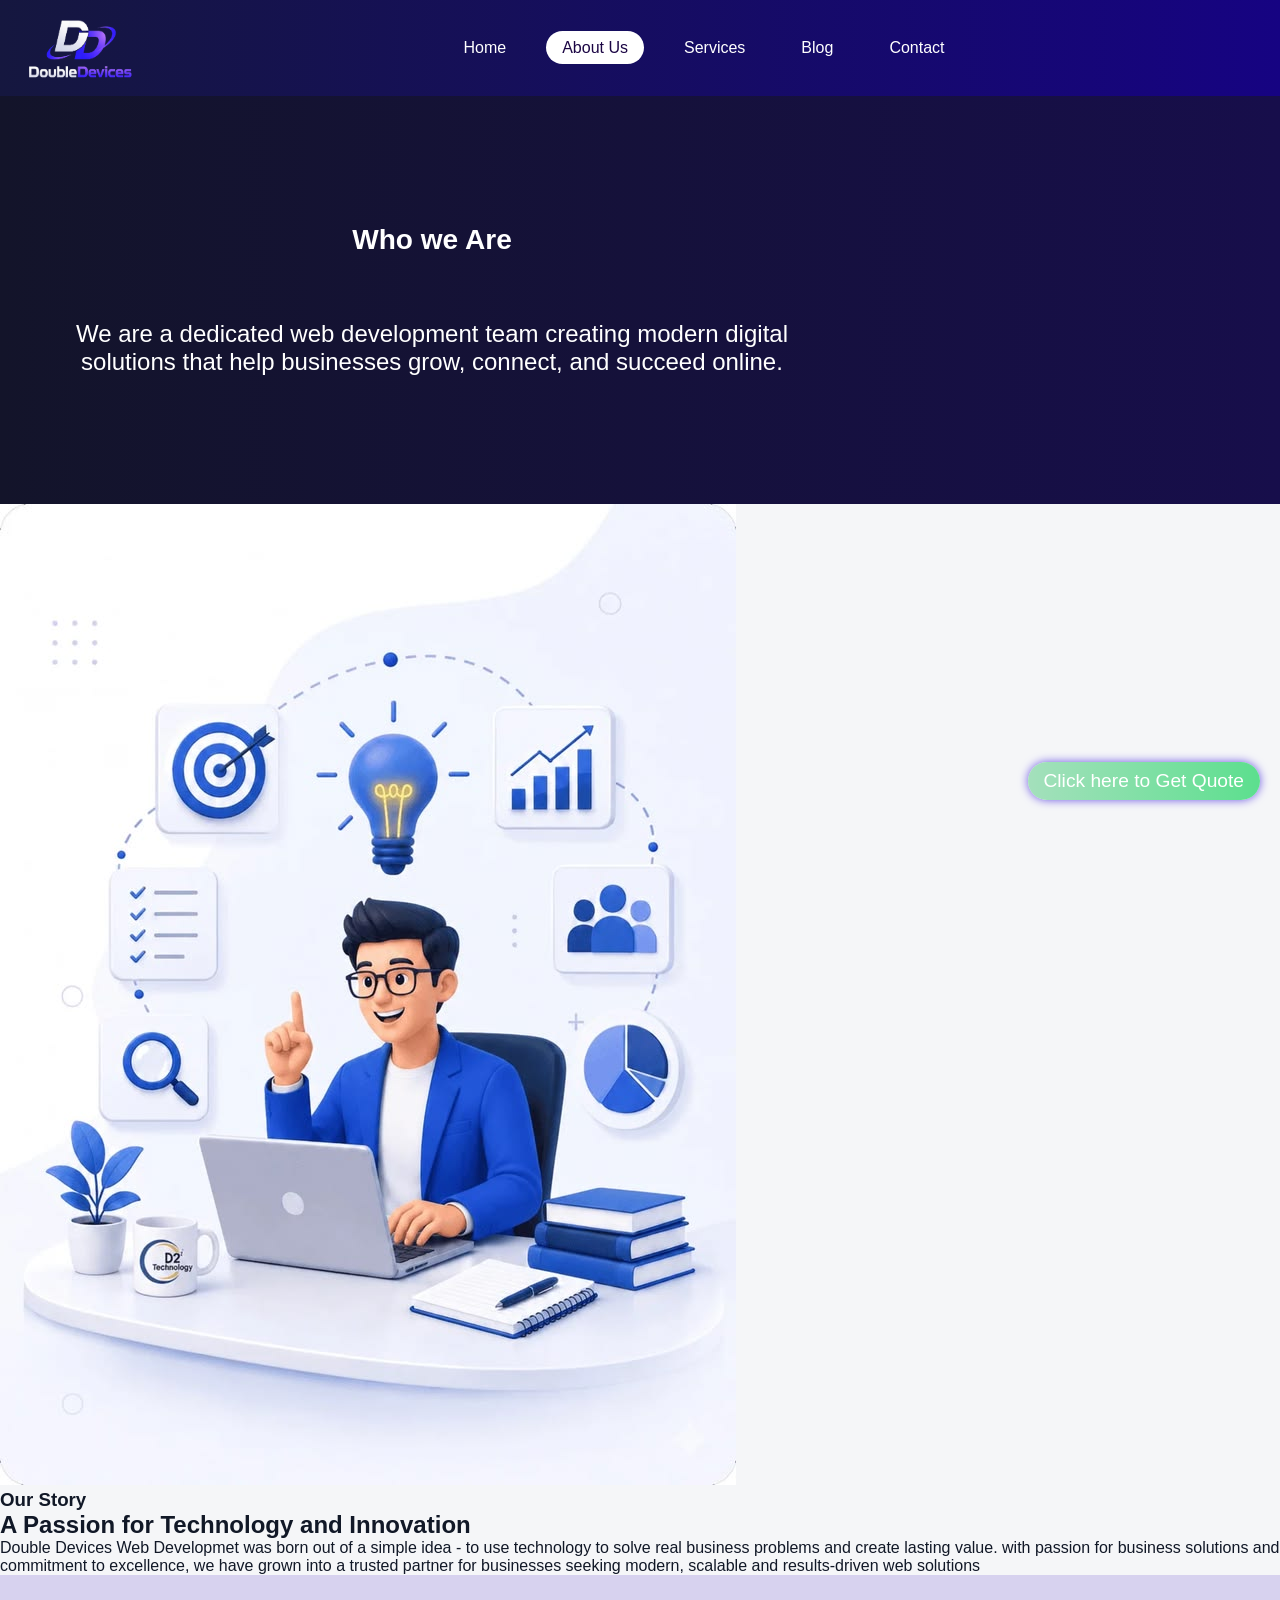
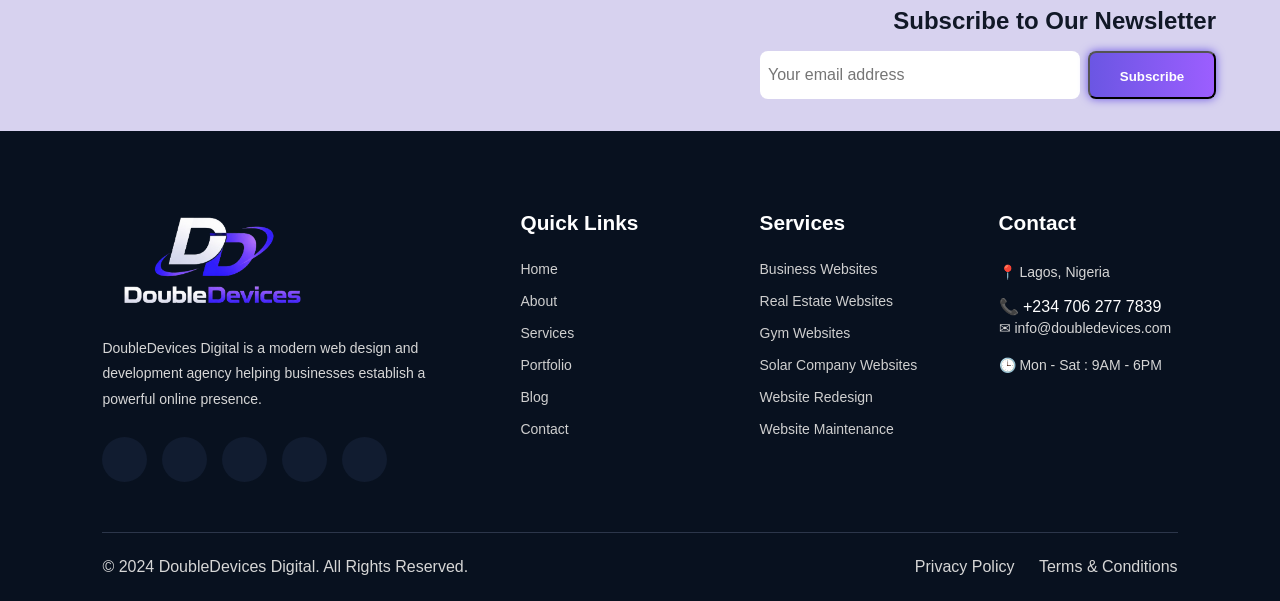
<file: about.html>
<!DOCTYPE html>
<html lang="en">
<head>
    <meta charset="UTF-8">
    <meta name="viewport" content="width=device-width, initial-scale=1.0">
    <title>DoubleDevices About Us</title>
    <link rel="stylesheet" href="portfolio.css">
</head>
<header>
    <div class="logoandname">
        <img class="logo" src="icons/logo.png" alt="Double Devices Logo">
       <p> Double Devices</p>
    </div>
    <nav>
      <ul class="topnav" id="topnav">
            <li><a  href="index.html">Home</a></li>
            <li><a class="active" href="about.html">About Us</a></li>
            <li><a  href="services.html">Services</a></li>
           <!-- <li><a href="porfolio.html">Portfolio</a></li>
           <li><a href="industries.html">Industries</a></li>
            <li><a href="process.html">Process</a></li>--> 
            <li><a href="blog.html">Blog</a></li>
            <li><a href="index.html#contacthead">Contact</a></li>
        </ul>
    </nav>
        <div class="rightendbutton">
        <a href="https://wa.me/2347062777839?text=Hello%2C%20I%20would%20like%20to%20make%20an%20enquiry%20on%20website%20development" target="_blank" id="rightendbutton">Click here to Get Quote</a>
        </div>
         <div class="hamburger" id="hamburger">
            <span class="bar"></span>
            <span class="bar"></span>
            <span class="bar"></span>
        </div>
</header>
<section class="herocontainer">
<section class="hero">
      <div class="herocontent">
        <h1>Who we Are</h1>
        <p>We are a dedicated web development team creating modern digital solutions that help businesses grow, connect, and succeed online.</p>
        <div style="margin-top: 4rem;"> </div>
       
    </div>
</section>    
</section>
<section class="aboutus1">
    <img src="images/biz idea.jpg">
    <h3>Our Story</h3><div class="dash"></div>
    <h2>A Passion for Technology and Innovation</h2>
    <p>Double Devices Web Developmet was born out of a simple idea - to use technology to solve real business problems and create lasting value. with passion for business solutions and commitment to excellence, we have grown into a trusted partner for businesses seeking modern, scalable and results-driven web solutions</p>

</section>






<body>







<section class="subscribe">
    <h2>Subscribe to Our Newsletter</h2>
    <div  class="subscribecontainer">
    <input type="email" placeholder="Your email address" required>
    <button type="submit">Subscribe</button>
    </div>
</section>
<footer class="footer">

    <div class="footercontainer">

        <!-- Company -->
        <div class="footer-column company">
            <img src="icons/logo.png" alt="DoubleDevices Logo" class="footer-logo">

            <p>
                DoubleDevices Digital is a modern web design and development
                agency helping businesses establish a powerful online presence.
            </p>

            <div class="social-links">
                <a href="#"><i class="fa-brands fa-facebook-f"></i></a>
                <a href="#"><i class="fa-brands fa-x-twitter"></i></a>
                <a href="#"><i class="fa-brands fa-instagram"></i></a>
                <a href="#"><i class="fa-brands fa-linkedin-in"></i></a>
                <a href="#"><i class="fa-brands fa-github"></i></a>
            </div>

        </div>

        <!-- Quick Links -->

        <div class="footer-column">

            <h3>Quick Links</h3>

            <ul>

                <li><a href="#">Home</a></li>

                <li><a href="#">About</a></li>

                <li><a href="#">Services</a></li>

                <li><a href="#">Portfolio</a></li>

                <li><a href="#">Blog</a></li>

                <li><a href="#">Contact</a></li>

            </ul>

        </div>

        <!-- Services -->

        <div class="footer-column">

            <h3>Services</h3>

            <ul>

                <li><a href="#">Business Websites</a></li>

                <li><a href="#">Real Estate Websites</a></li>

                <li><a href="#">Gym Websites</a></li>

                <li><a href="#">Solar Company Websites</a></li>

                <li><a href="#">Website Redesign</a></li>

                <li><a href="#">Website Maintenance</a></li>

            </ul>

        </div>

        <!-- Contact -->

        <div class="footer-column">

            <h3>Contact</h3>

            <p>📍 Lagos, Nigeria</p>

              <a style="text-decoration: none; color: white;" href="tel:+2347062777839"> 📞 +234 706 277 7839</a>

            <p>✉ info@doubledevices.com</p>

            <p>🕒 Mon - Sat : 9AM - 6PM</p>

        </div>

    </div>

    <hr>

    <div class="footer-bottom">

        <p>© 2024 DoubleDevices Digital. All Rights Reserved.</p>

        <div>

            <a href="#">Privacy Policy</a>

            <a href="#">Terms & Conditions</a>

        </div>

    </div>

</footer>

<script src="portfolio.js"></script>
</body>
</html>
</file>
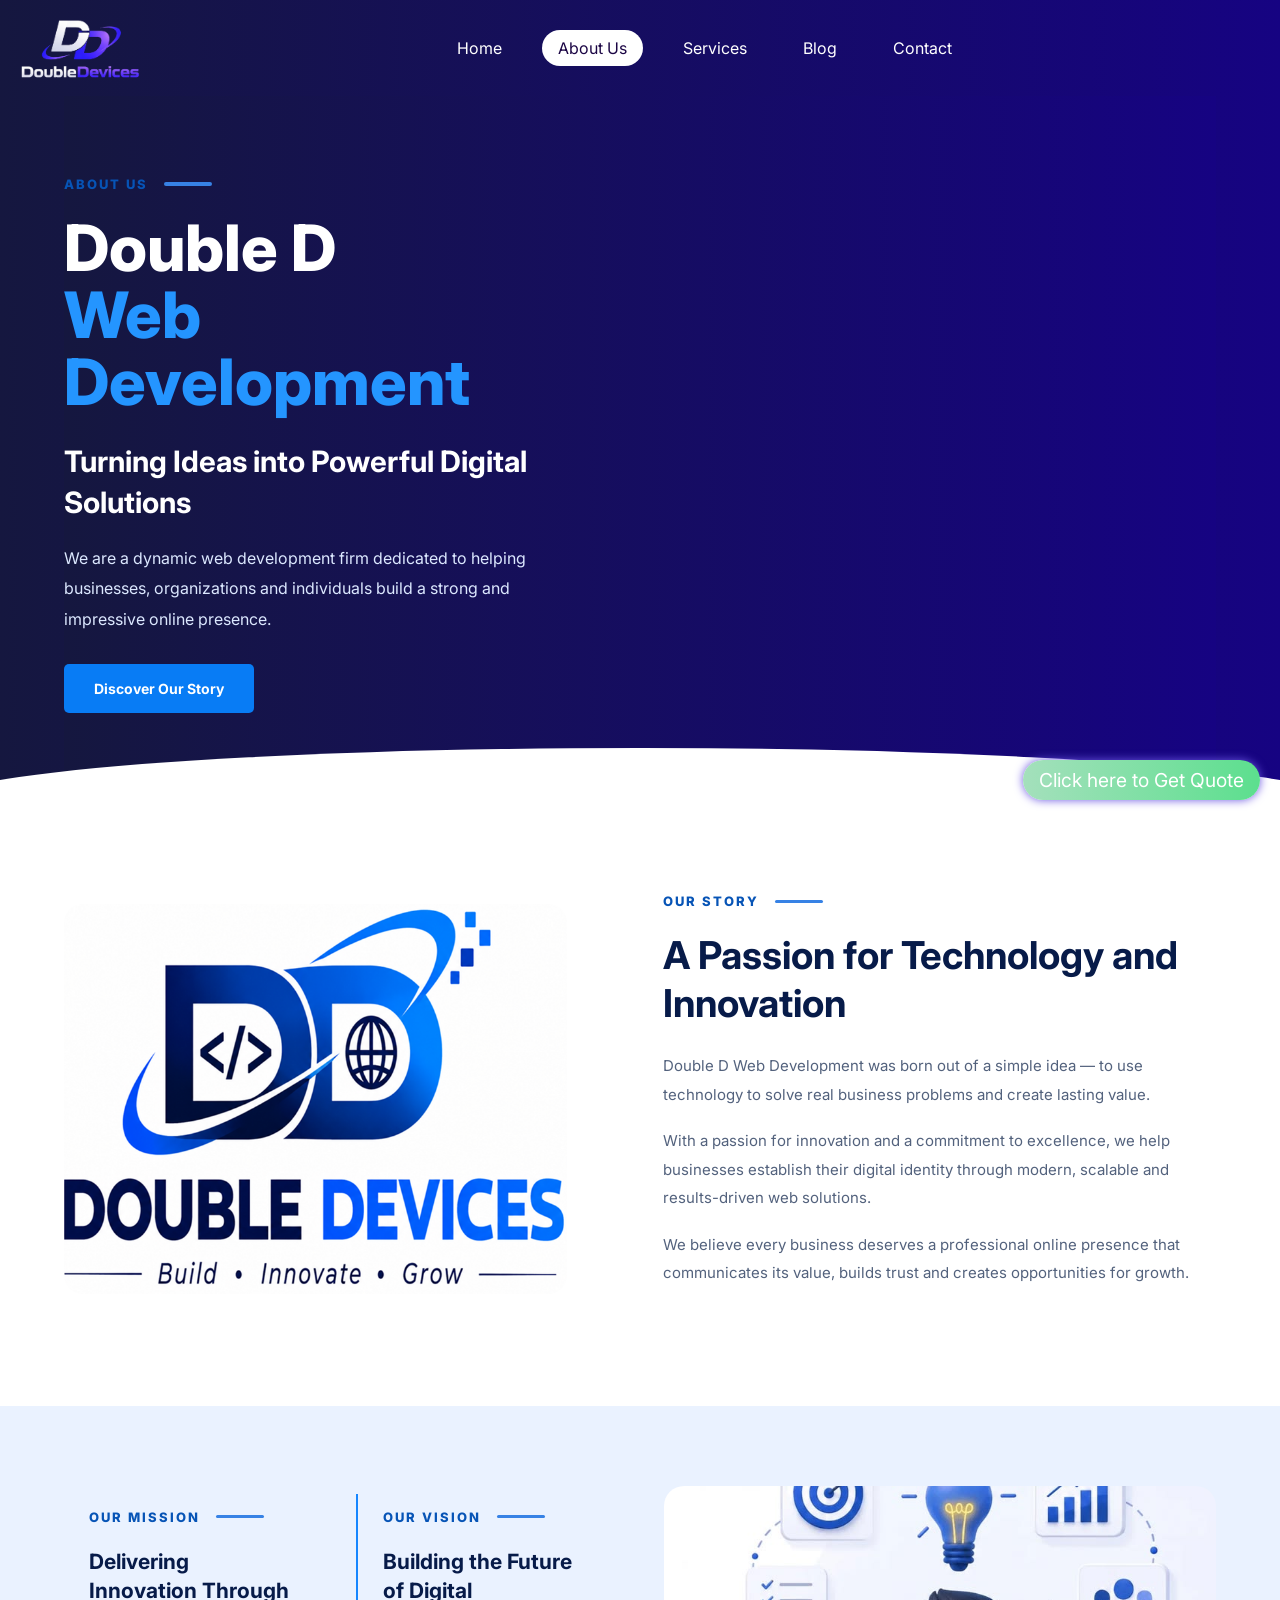
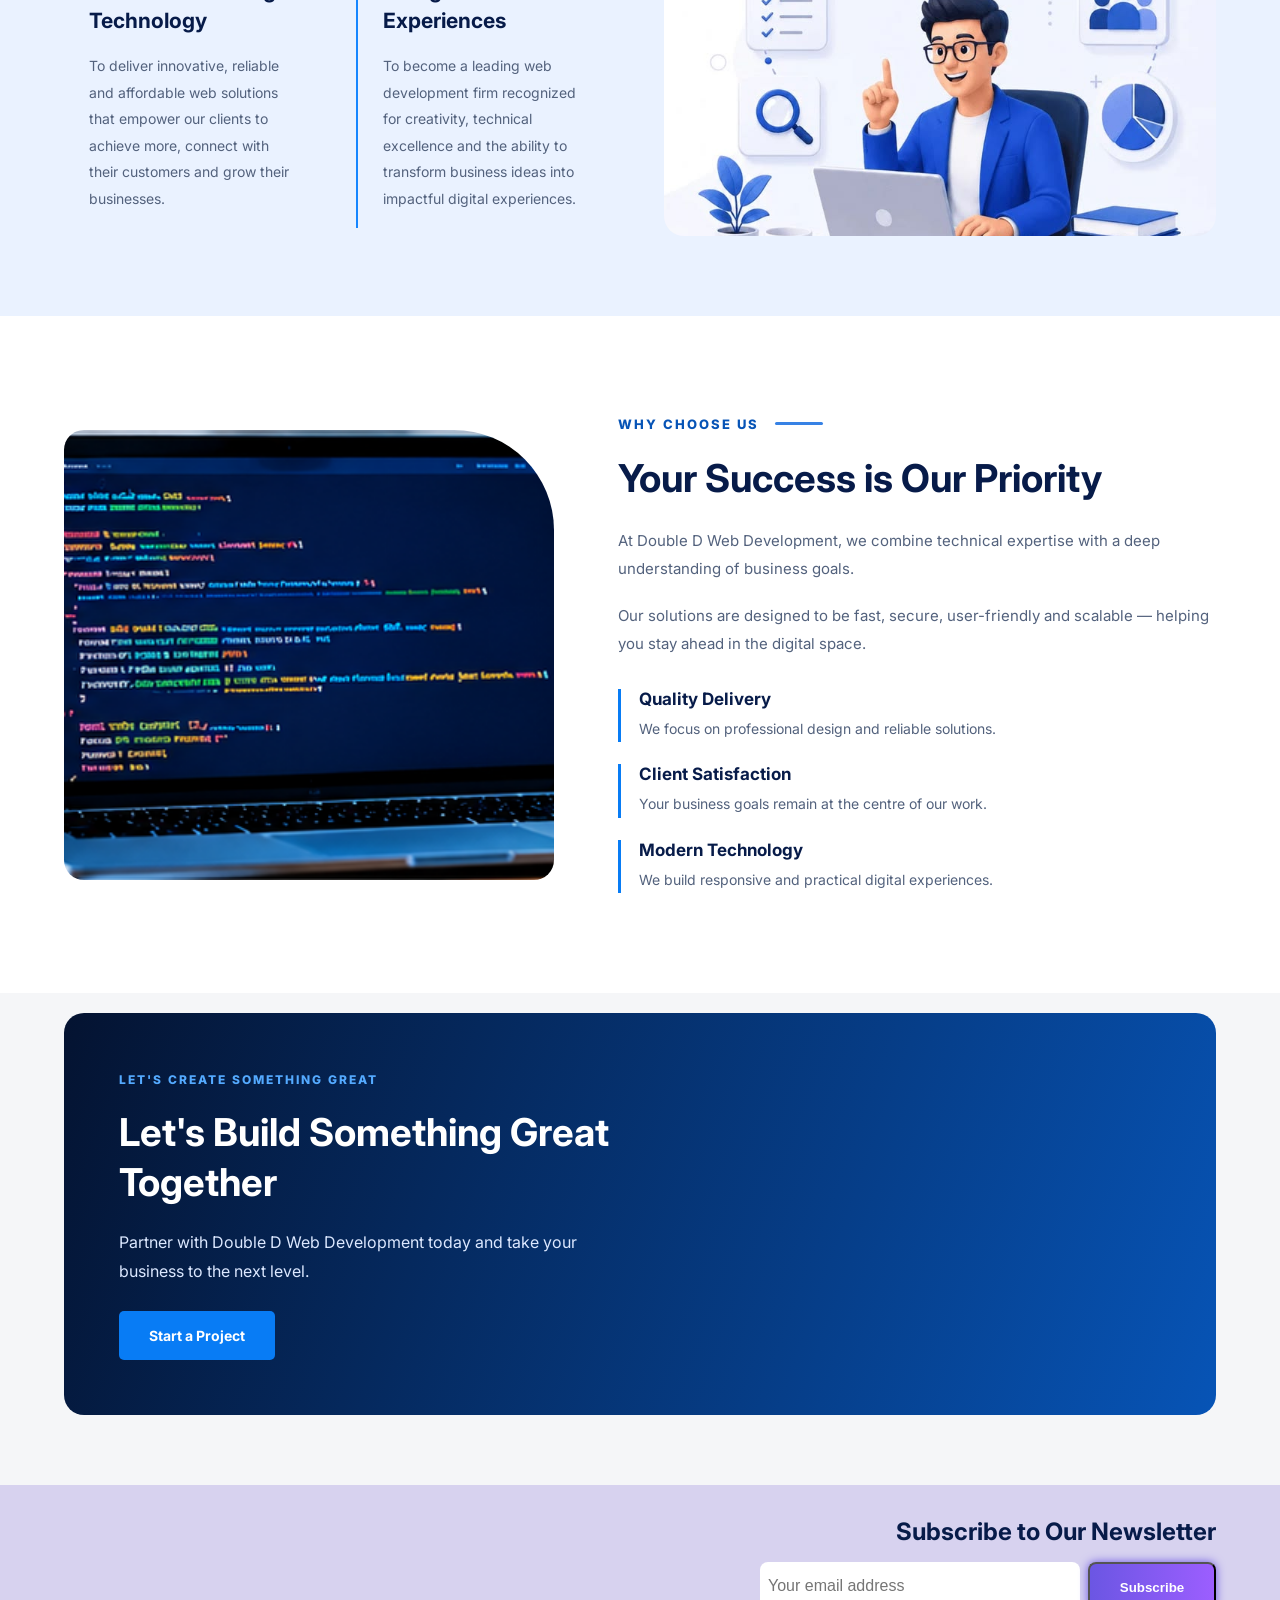
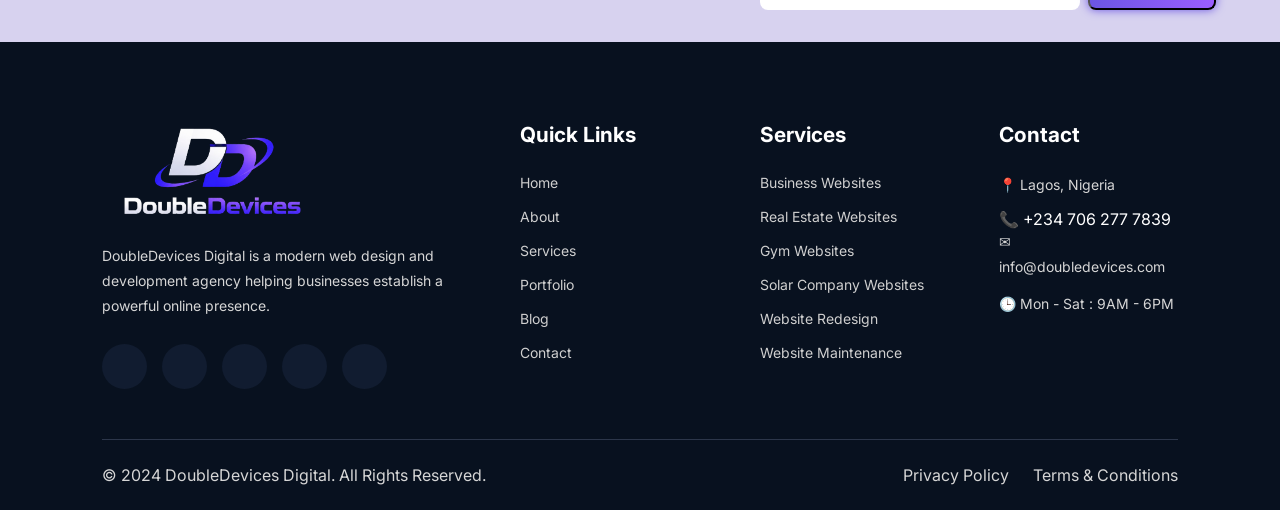
<file: aboutus.html>
<!DOCTYPE html>
<html lang="en">
<head>
    <meta charset="UTF-8">
    <meta name="viewport" content="width=device-width, initial-scale=1.0">
    <title>About Us | Double D Web Development</title>
      <link rel="stylesheet" href="portfolio.css">
    <link rel="stylesheet" href="about.css">
    <link rel="preconnect" href="https://fonts.googleapis.com">
    <link rel="preconnect" href="https://fonts.gstatic.com" crossorigin>
    <link href="https://fonts.googleapis.com/css2?family=Inter:wght@400;500;600;700;800&display=swap" rel="stylesheet">
</head>
<header>
    <div class="logoandname">
        <img class="logo" src="icons/logo.png" alt="Double Devices Logo">
       <p> Double Devices</p>
    </div>
    <nav>
      <ul class="topnav" id="topnav">
            <li><a  href="index.html">Home</a></li>
            <li><a class="active" href="aboutus.html">About Us</a></li>
            <li><a  href="services.html">Services</a></li>
           <!-- <li><a href="porfolio.html">Portfolio</a></li>
           <li><a href="industries.html">Industries</a></li>
            <li><a href="process.html">Process</a></li>--> 
            <li><a href="blog.html">Blog</a></li>
            <li><a href="index.html#contacthead">Contact</a></li>
        </ul>
    </nav>
        <div class="rightendbutton">
        <a href="https://wa.me/2347062777839?text=Hello%2C%20I%20would%20like%20to%20make%20an%20enquiry%20on%20website%20development" target="_blank" id="rightendbutton">Click here to Get Quote</a>
        </div>
         <div class="hamburger" id="hamburger">
            <span class="bar"></span>
            <span class="bar"></span>
            <span class="bar"></span>
        </div>
</header>



<body>

    <!-- HERO SECTION -->
    <section class="abouthero">

        <div class="herobackground"></div>

        <div class="herocontainer">

            <div class="herotext">
                <span class="sectionlabel">ABOUT US</span>

                <h1>
                    Double D
                    <span>Web Development</span>
                </h1>

                <h2>Turning Ideas into Powerful Digital Solutions</h2>

                <p>
                    We are a dynamic web development firm dedicated to
                    helping businesses, organizations and individuals
                    build a strong and impressive online presence.
                </p>

                <a href="#our-story" class="hero-btn">Discover Our Story</a>
            </div>

           <!-- <div class="hero-image">
                <img src="images/doubled.png"
                     alt="Double D Web Development professional">
            </div>-->

        </div>

        <div class="hero-shape"></div>

    </section>


    <!-- OUR STORY -->
    <section class="story-section" id="our-story">

        <div class="story-container">

            <div class="story-image">
                <img src="images/logo.png"
                     alt="Professional web development workspace">
            </div>

            <div class="story-content">

                <span class="sectionlabel">OUR STORY</span>
                

                <h2>A Passion for Technology and Innovation</h2>

                <p>
                    Double D Web Development was born out of a simple
                    idea — to use technology to solve real business
                    problems and create lasting value.
                </p>

                <p>
                    With a passion for innovation and a commitment
                    to excellence, we help businesses establish
                    their digital identity through modern, scalable
                    and results-driven web solutions.
                </p>

                <p>
                    We believe every business deserves a professional
                    online presence that communicates its value,
                    builds trust and creates opportunities for growth.
                </p>

            </div>

        </div>

    </section>


    <!-- MISSION AND VISION -->
    <section class="mission-section">

        <div class="mission-container">

            <div class="mission-content">

                <div class="mission-box">
                    <span class="sectionlabel">OUR MISSION</span>

                    <h2>
                        Delivering Innovation Through Technology
                    </h2>

                    <p>
                        To deliver innovative, reliable and affordable
                        web solutions that empower our clients to
                        achieve more, connect with their customers
                        and grow their businesses.
                    </p>
                </div>

                <div class="mission-box">
                    <span class="sectionlabel">OUR VISION</span>

                    <h2>
                        Building the Future of Digital Experiences
                    </h2>

                    <p>
                        To become a leading web development firm
                        recognized for creativity, technical
                        excellence and the ability to transform
                        business ideas into impactful digital
                        experiences.
                    </p>
                </div>

            </div>

            <div class="mission-image">
                <img src="images/biz idea.jpg"
                     alt="Modern corporate building">
            </div>

        </div>

    </section>


    <!-- WHY CHOOSE US -->
    <section class="choose-section">

        <div class="choose-container">

            <div class="choose-image">
                <img src="images/coding.png"
                     alt="Web development and programming">
            </div>

            <div class="choose-content">

                <span class="sectionlabel">WHY CHOOSE US</span>

                <h2>Your Success is Our Priority</h2>

                <p>
                    At Double D Web Development, we combine technical
                    expertise with a deep understanding of business
                    goals.
                </p>

                <p>
                    Our solutions are designed to be fast, secure,
                    user-friendly and scalable — helping you stay
                    ahead in the digital space.
                </p>

                <div class="choose-points">
                    <div>
                        <h3>Quality Delivery</h3>
                        <p>We focus on professional design and reliable solutions.</p>
                    </div>

                    <div>
                        <h3>Client Satisfaction</h3>
                        <p>Your business goals remain at the centre of our work.</p>
                    </div>

                    <div>
                        <h3>Modern Technology</h3>
                        <p>We build responsive and practical digital experiences.</p>
                    </div>
                </div>

            </div>

        </div>

    </section>


    <!-- CALL TO ACTION -->
    <section class="about-cta">

        <div class="cta-content">

            <span>LET'S CREATE SOMETHING GREAT</span>

            <h2>Let's Build Something Great Together</h2>

            <p>
                Partner with Double D Web Development today and
                take your business to the next level.
            </p>

            <a href="index.html#contacthead" class="cta-btn">
                Start a Project
            </a>

        </div>

      

    </section>


<section class="subscribe">
    <h2>Subscribe to Our Newsletter</h2>
    <div  class="subscribecontainer">
    <input type="email" placeholder="Your email address" required>
    <button type="submit">Subscribe</button>
    </div>
</section>
<footer class="footer">

    <div class="footercontainer">

        <!-- Company -->
        <div class="footer-column company">
            <img src="icons/logo.png" alt="DoubleDevices Logo" class="footer-logo">

            <p>
                DoubleDevices Digital is a modern web design and development
                agency helping businesses establish a powerful online presence.
            </p>

            <div class="social-links">
                <a href="#"><i class="fa-brands fa-facebook-f"></i></a>
                <a href="#"><i class="fa-brands fa-x-twitter"></i></a>
                <a href="#"><i class="fa-brands fa-instagram"></i></a>
                <a href="#"><i class="fa-brands fa-linkedin-in"></i></a>
                <a href="#"><i class="fa-brands fa-github"></i></a>
            </div>

        </div>

        <!-- Quick Links -->

        <div class="footer-column">

            <h3>Quick Links</h3>

            <ul>

                <li><a href="#">Home</a></li>

                <li><a href="#">About</a></li>

                <li><a href="#">Services</a></li>

                <li><a href="#">Portfolio</a></li>

                <li><a href="#">Blog</a></li>

                <li><a href="#">Contact</a></li>

            </ul>

        </div>

        <!-- Services -->

        <div class="footer-column">

            <h3>Services</h3>

            <ul>

                <li><a href="#">Business Websites</a></li>

                <li><a href="#">Real Estate Websites</a></li>

                <li><a href="#">Gym Websites</a></li>

                <li><a href="#">Solar Company Websites</a></li>

                <li><a href="#">Website Redesign</a></li>

                <li><a href="#">Website Maintenance</a></li>

            </ul>

        </div>

        <!-- Contact -->

        <div class="footer-column">

            <h3>Contact</h3>

            <p>📍 Lagos, Nigeria</p>

              <a style="text-decoration: none; color: white;" href="tel:+2347062777839"> 📞 +234 706 277 7839</a>

            <p>✉ info@doubledevices.com</p>

            <p>🕒 Mon - Sat : 9AM - 6PM</p>

        </div>

    </div>

    <hr>

    <div class="footer-bottom">

        <p>© 2024 DoubleDevices Digital. All Rights Reserved.</p>

        <div>

            <a href="#">Privacy Policy</a>

            <a href="#">Terms & Conditions</a>

        </div>

    </div>

</footer>

<script src="portfolio.js"></script>
</body>
</html>
</file>
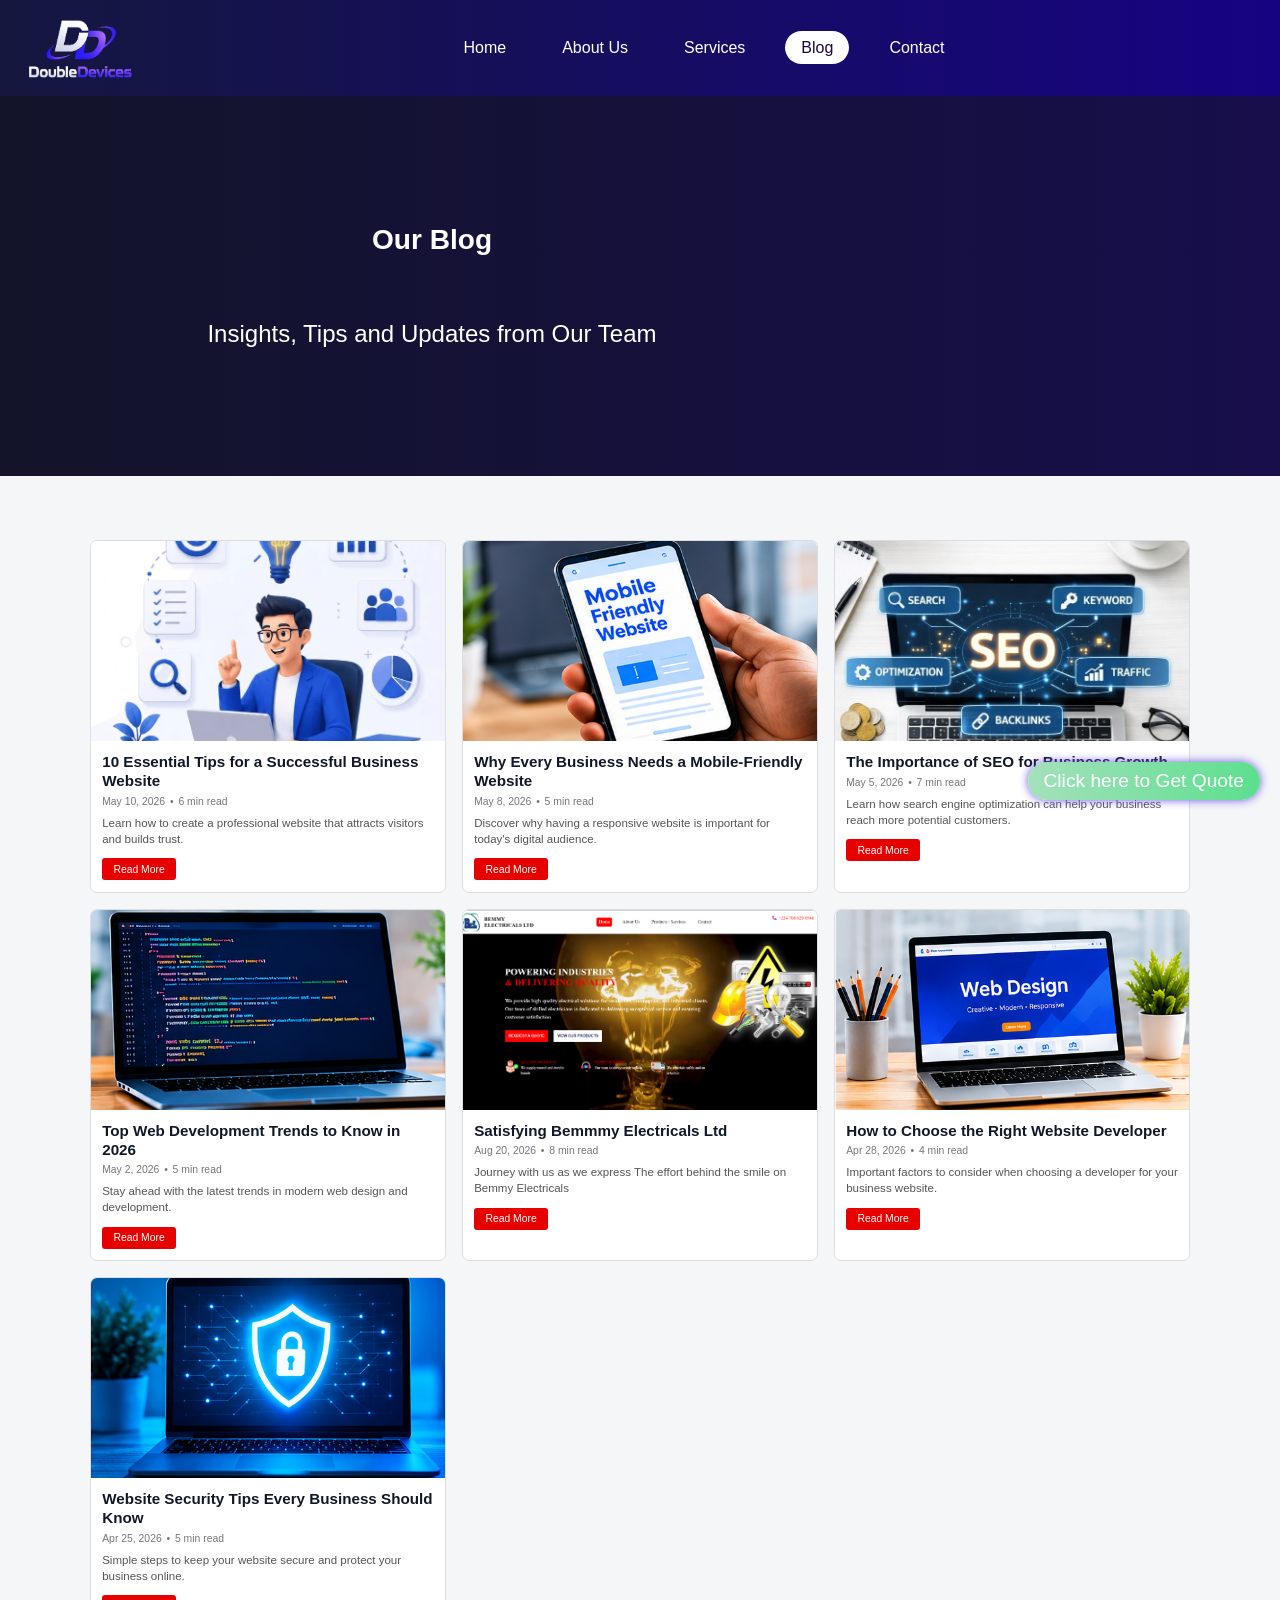
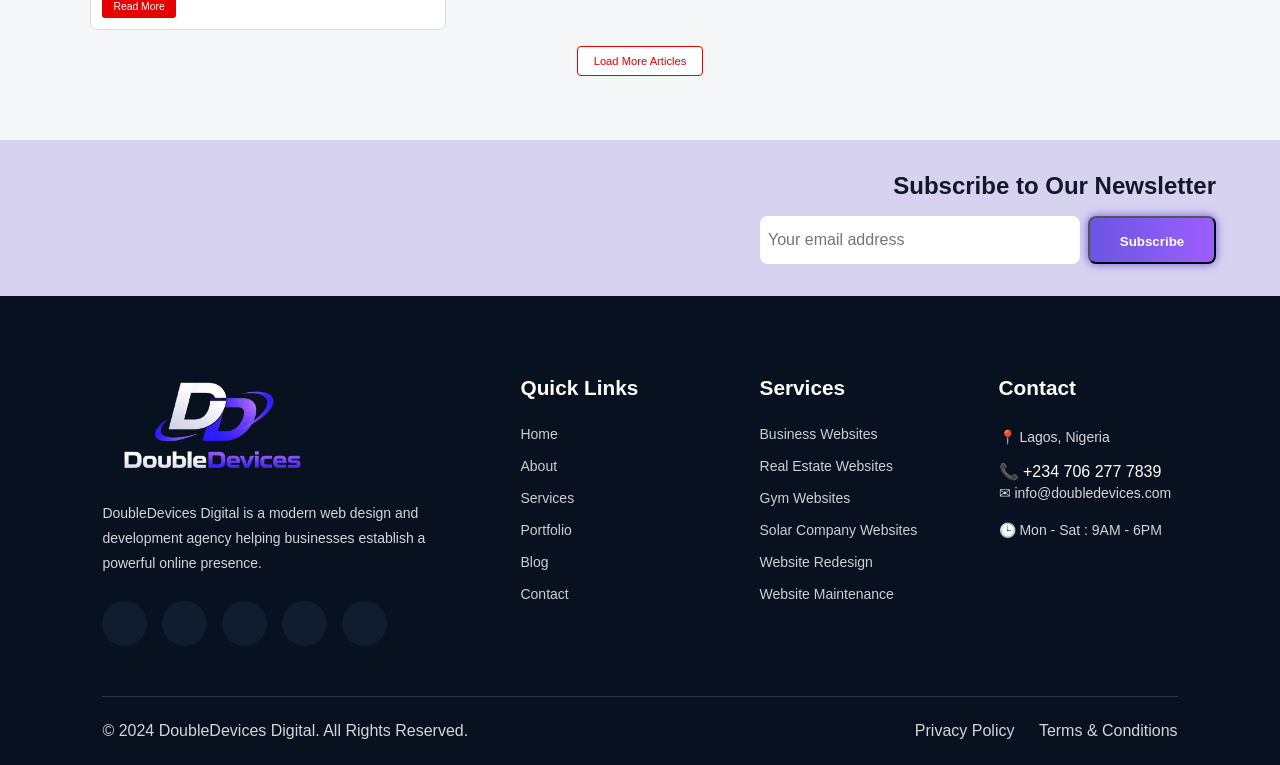
<file: blog.html>
<!DOCTYPE html>
<html lang="en">
<head>
    <meta charset="UTF-8">
    <meta name="viewport" content="width=device-width, initial-scale=1.0">
    <title>DoubleDevices Blog</title>
    <link rel="stylesheet" href="portfolio.css">
</head>
<header>
    <div class="logoandname">
        <img class="logo" src="icons/logo.png" alt="Double Devices Logo" >
       <p> Double Devices</p>
    </div>
    <nav>
        <ul class="topnav" id="topnav">
            <li><a  href="index.html">Home</a></li>
            <li><a href="aboutus.html">About Us</a></li>
            <li><a  href="services.html">Services</a></li>
           <!-- <li><a href="porfolio.html">Portfolio</a></li>
           <li><a href="industries.html">Industries</a></li>
            <li><a href="process.html">Process</a></li>--> 
            <li><a class="active" href="blog.html">Blog</a></li>
            <li><a href="index.html#contacthead">Contact</a></li>
        </ul>
    </nav>
  
    
        <div class="rightendbutton">
        <button id="rightendbutton">Click here to Get Quote</button>
        </div>
          <div class="hamburger" id="hamburger">
            <span class="bar"></span>
            <span class="bar"></span>
            <span class="bar"></span>
        </div>
</header>

<body>
    <section class="herocontainer">
<section class="hero">
      <div class="herocontent">
        <h1>Our Blog</h1>
        <p>Insights, Tips and Updates from Our Team</p>
        <div style="margin-top: 4rem;"> </div>
       
    </div>
</section>  
    </section>


    <!-- BLOG SECTION -->
    <main class="blogcontainer">

        <div class="blog-grid">


            <!-- ARTICLE 1 -->
            <article class="blogcard">

                <img src="images/biz idea.jpg" alt="SEO optimization">

                <div class="blog-content">

                    <h2 id="heading">10 Essential Tips for a Successful Business Website</h2>

                    <div class="blog-info">
                        <span>May 10, 2026</span>
                        <span>•</span>
                        <span>6 min read</span>
                    </div>

                    <p id="content">
                        Learn how to create a professional website
                        that attracts visitors and builds trust.
                    </p>

                    <a href="#" class="read-more">Read More</a>
                   <!-- <label>Edit Heading</label>
                    <input type="text" id="h2">
                    <label>Edit Content</label>
                    <textarea style="max-height: 3rem;min-height: 3rem;" type="text" id="p"></textarea>
                    <button id="upload">Upload</button>-->
                    
                </div>

            </article>


            <!-- ARTICLE 2 -->
            <article class="blogcard">

                <img src="images/mobilefirendly.png" alt="Mobile friendly website">

                <div class="blog-content">

                    <h2>Why Every Business Needs a Mobile-Friendly Website</h2>

                    <div class="blog-info">
                        <span>May 8, 2026</span>
                        <span>•</span>
                        <span>5 min read</span>
                    </div>

                    <p>
                        Discover why having a responsive website
                        is important for today's digital audience.
                    </p>

                    <a href="#" class="read-more">Read More</a>

                </div>

            </article>


            <!-- ARTICLE 3 -->
            <article class="blogcard">

                <img src="images/seo.jpg" alt="SEO for business">

                <div class="blog-content">

                    <h2>The Importance of SEO for Business Growth</h2>

                    <div class="blog-info">
                        <span>May 5, 2026</span>
                        <span>•</span>
                        <span>7 min read</span>
                    </div>

                    <p>
                        Learn how search engine optimization can
                        help your business reach more potential customers.
                    </p>

                    <a href="#" class="read-more">Read More</a>

                </div>

            </article>


            <!-- ARTICLE 4 -->
            <article class="blogcard">

                <img src="images/coding.png" alt="Web development trends" loading="lazy">

                <div class="blog-content">

                    <h2>Top Web Development Trends to Know in 2026</h2>

                    <div class="blog-info">
                        <span>May 2, 2026</span>
                        <span>•</span>
                        <span>5 min read</span>
                    </div>

                    <p>
                        Stay ahead with the latest trends in
                        modern web design and development.
                    </p>

                    <a href="#" class="read-more">Read More</a>

                </div>

            </article>
            <article class="blogcard">

                <img src="images/bemmyhome.png" alt="Web development trends" loading="lazy">

                <div class="blog-content">

                    <h2>Satisfying Bemmmy Electricals Ltd</h2>

                    <div class="blog-info">
                        <span>Aug 20, 2026</span>
                        <span>•</span>
                        <span>8 min read</span>
                    </div>

                    <p>
                        Journey with us as we express The effort behind the smile on Bemmy Electricals
                    </p>

                    <a href="#" class="read-more">Read More</a>

                </div>

            </article>


            <!-- ARTICLE 5 -->
            <article class="blogcard">

                <img src="images/webdesign.png" alt="Choosing a website developer">

                <div class="blog-content">

                    <h2>How to Choose the Right Website Developer</h2>

                    <div class="blog-info">
                        <span>Apr 28, 2026</span>
                        <span>•</span>
                        <span>4 min read</span>
                    </div>

                    <p>
                        Important factors to consider when choosing
                        a developer for your business website.
                    </p>

                    <a href="#" class="read-more">Read More</a>

                </div>

            </article>


            <!-- ARTICLE 6 -->
            <article class="blogcard">

                <img src="images/securesite.png" alt="Website security">

                <div class="blog-content">

                    <h2>Website Security Tips Every Business Should Know</h2>

                    <div class="blog-info">
                        <span>Apr 25, 2026</span>
                        <span>•</span>
                        <span>5 min read</span>
                    </div>

                    <p>
                        Simple steps to keep your website secure
                        and protect your business online.
                    </p>

                    <a href="#" class="read-more">Read More</a>

                </div>

            </article>


        </div>


        <!-- LOAD MORE -->
        <div class="load-more-container">

            <button class="load-more">
                Load More Articles
            </button>

        </div>

    </main>


<section class="subscribe">
    <h2>Subscribe to Our Newsletter</h2>
    <div  class="subscribecontainer">
    <input type="email" placeholder="Your email address" required>
    <button type="submit">Subscribe</button>
    </div>
</section>
<footer class="footer">

    <div class="footercontainer">

        <!-- Company -->
        <div class="footer-column company">
            <img src="icons/logo.png" alt="DoubleDevices Logo" class="footer-logo">

            <p>
                DoubleDevices Digital is a modern web design and development
                agency helping businesses establish a powerful online presence.
            </p>

            <div class="social-links">
                <a href="#"><i class="fa-brands fa-facebook-f"></i></a>
                <a href="#"><i class="fa-brands fa-x-twitter"></i></a>
                <a href="#"><i class="fa-brands fa-instagram"></i></a>
                <a href="#"><i class="fa-brands fa-linkedin-in"></i></a>
                <a href="#"><i class="fa-brands fa-github"></i></a>
            </div>

        </div>

        <!-- Quick Links -->

        <div class="footer-column">

            <h3>Quick Links</h3>

            <ul>

                <li><a href="#">Home</a></li>

                <li><a href="#">About</a></li>

                <li><a href="#">Services</a></li>

                <li><a href="#">Portfolio</a></li>

                <li><a href="#">Blog</a></li>

                <li><a href="#">Contact</a></li>

            </ul>

        </div>

        <!-- Services -->

        <div class="footer-column">

            <h3>Services</h3>

            <ul>

                <li><a href="#">Business Websites</a></li>

                <li><a href="#">Real Estate Websites</a></li>

                <li><a href="#">Gym Websites</a></li>

                <li><a href="#">Solar Company Websites</a></li>

                <li><a href="#">Website Redesign</a></li>

                <li><a href="#">Website Maintenance</a></li>

            </ul>

        </div>

        <!-- Contact -->

        <div class="footer-column">

            <h3>Contact</h3>

            <p>📍 Lagos, Nigeria</p>

              <a style="text-decoration: none; color: white;" href="tel:+2347062777839"> 📞 +234 706 277 7839</a>

            <p>✉ info@doubledevices.com</p>

            <p>🕒 Mon - Sat : 9AM - 6PM</p>

        </div>

    </div>

    <hr>

    <div class="footer-bottom">

        <p>© 2024 DoubleDevices Digital. All Rights Reserved.</p>

        <div>

            <a href="#">Privacy Policy</a>

            <a href="#">Terms & Conditions</a>

        </div>

    </div>

</footer>

<script src="portfolio.js"></script>
</body>
</html>
</file>
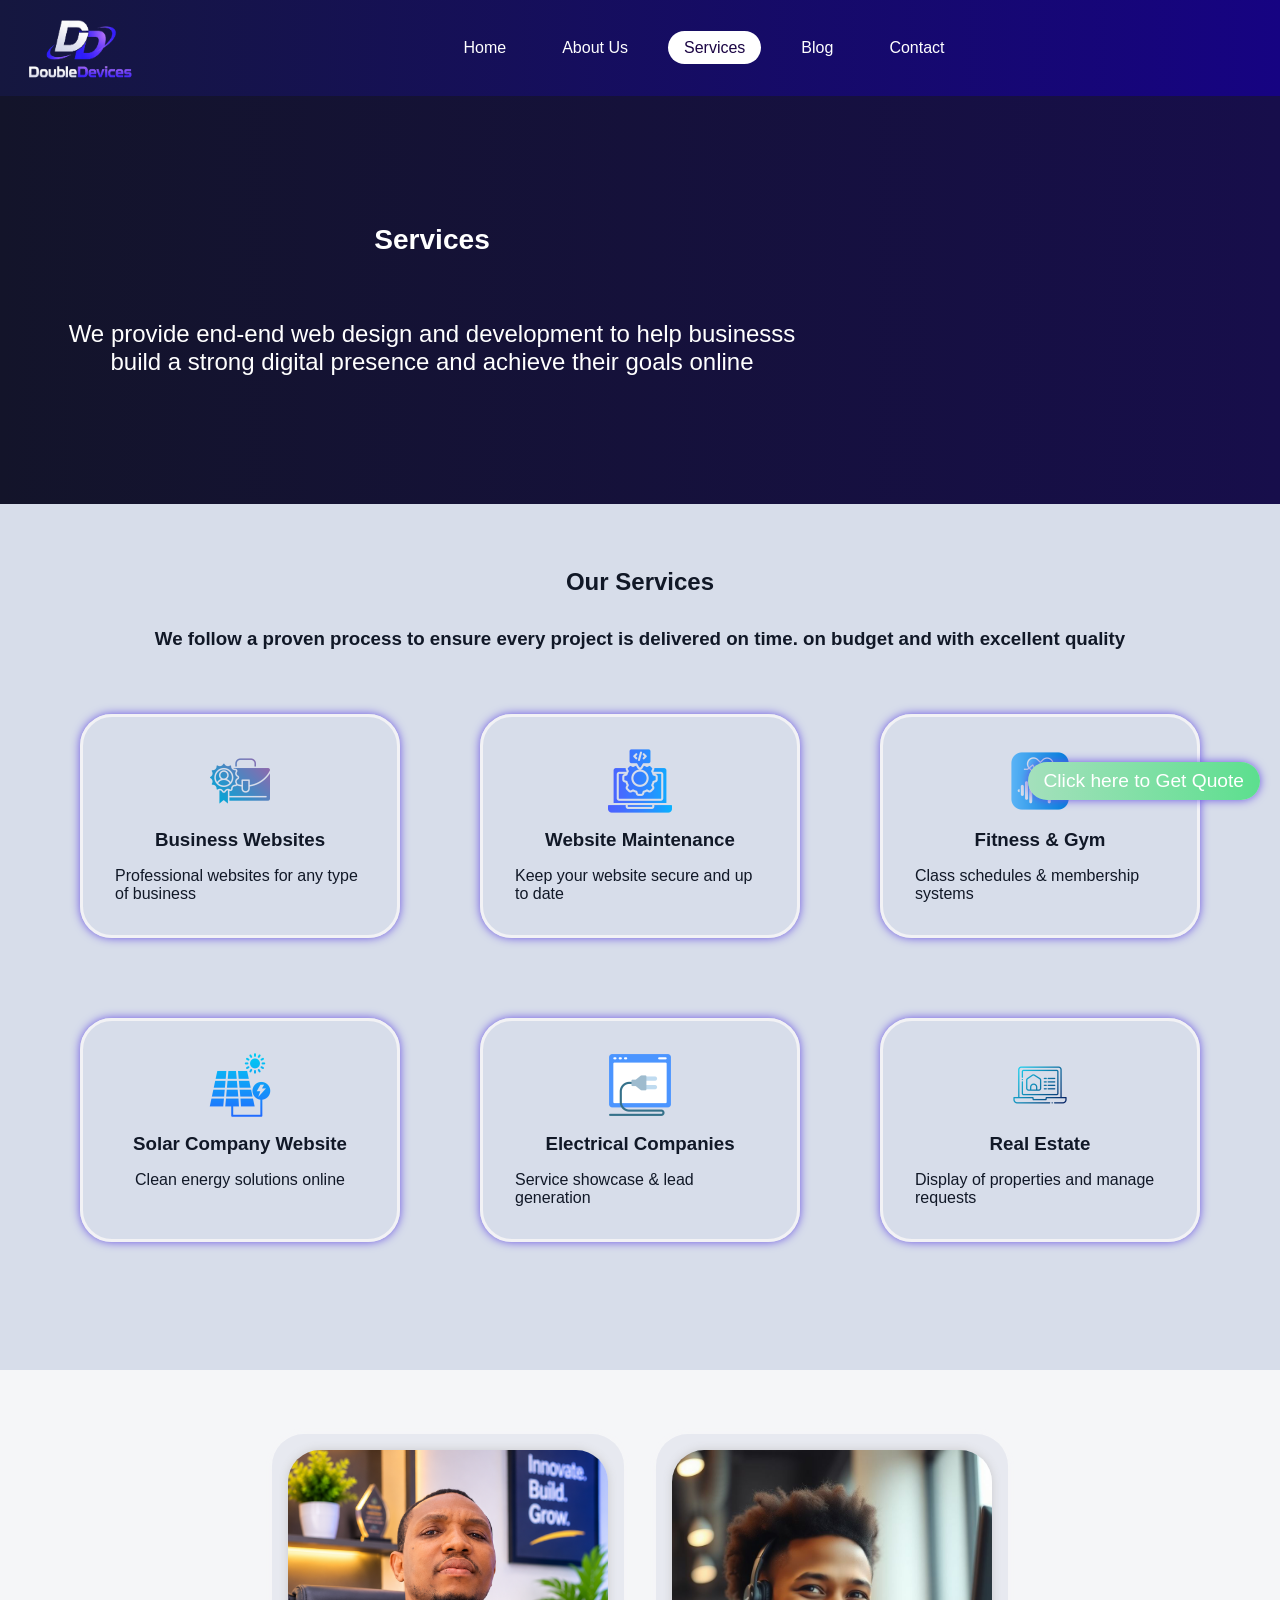
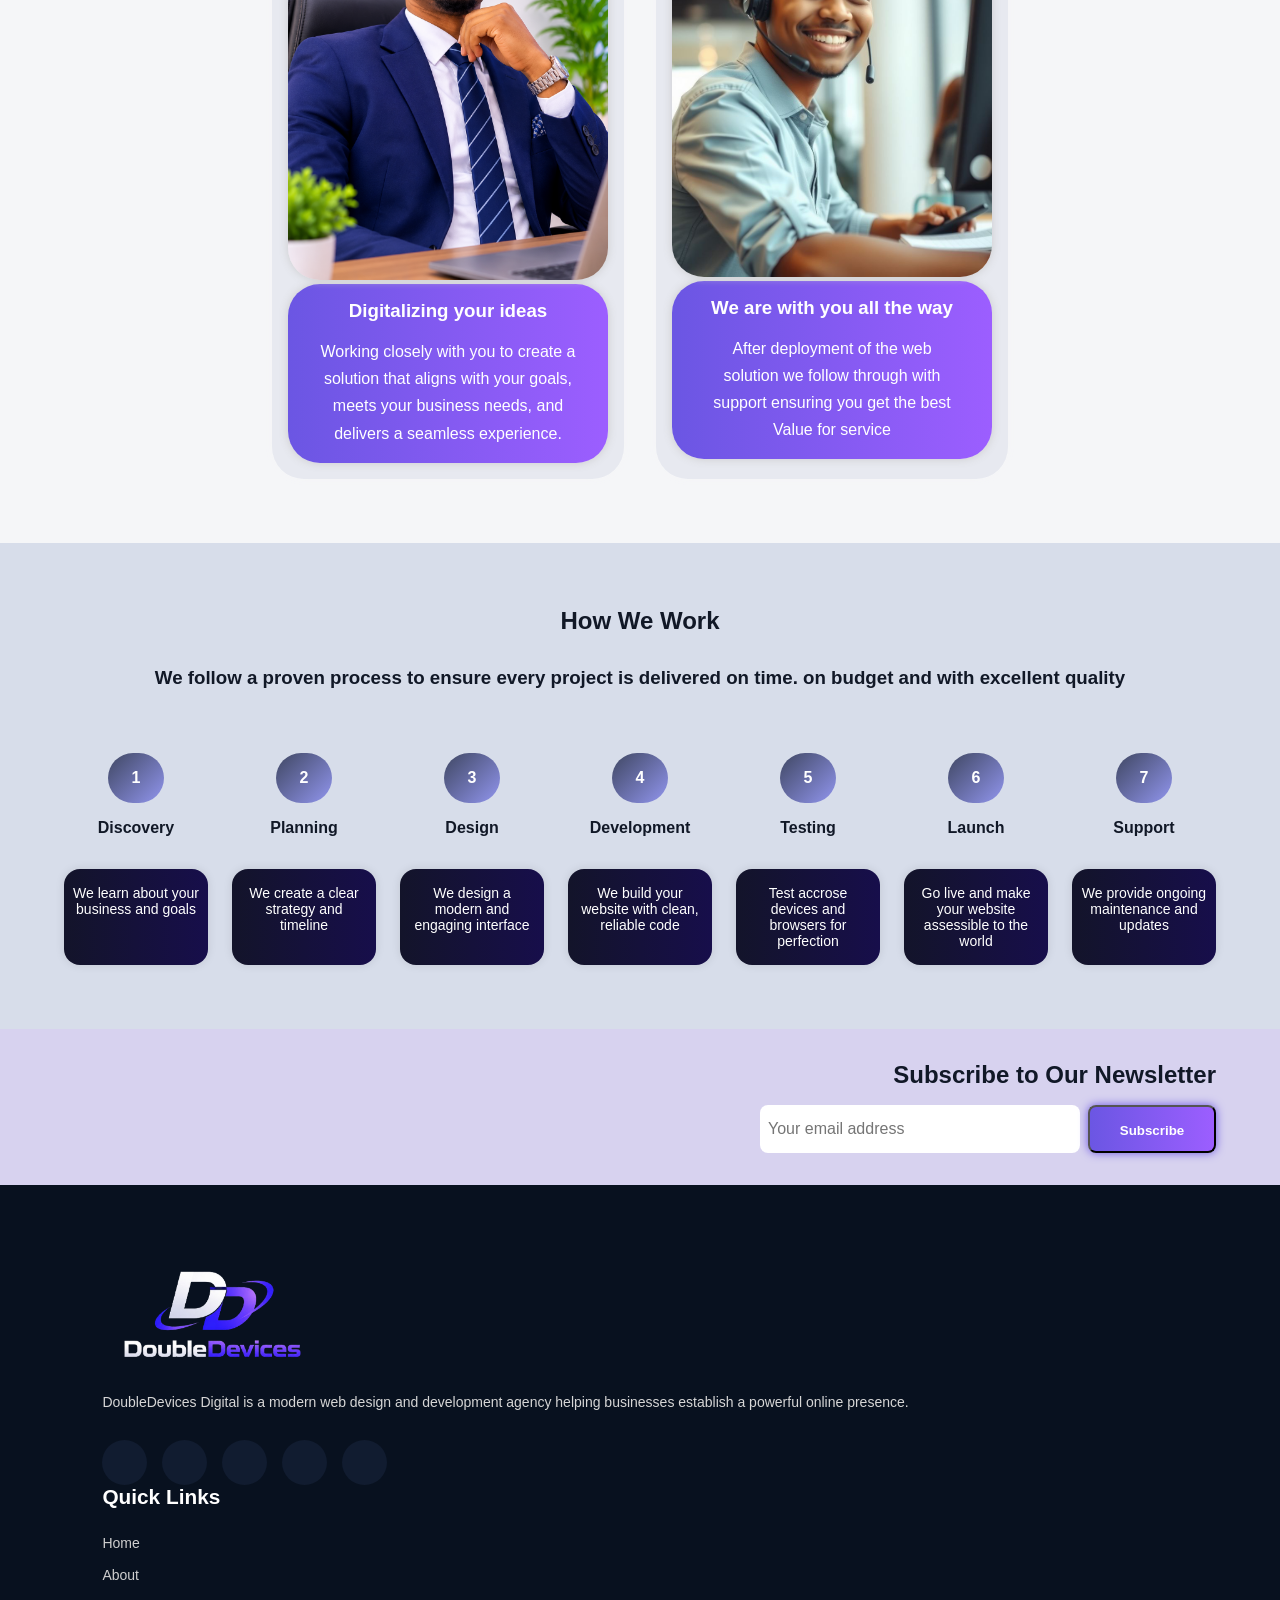
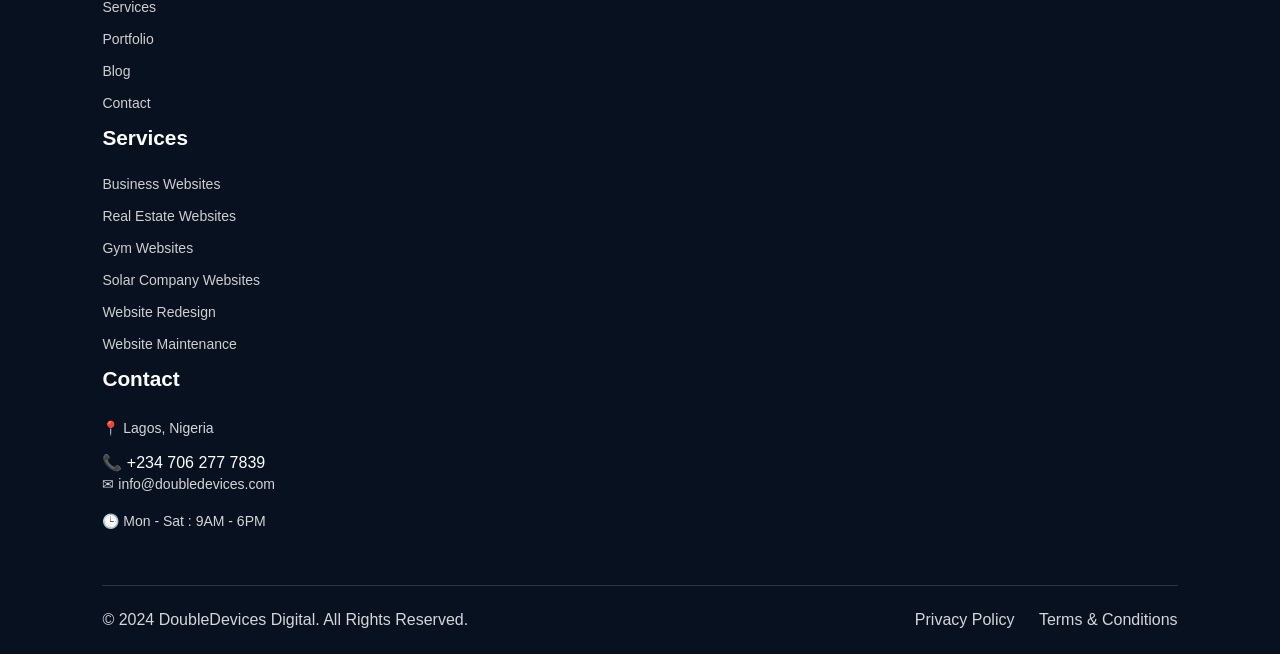
<file: services.html>
<!DOCTYPE html>
<html lang="en">
<head>
    <meta charset="UTF-8">
    <meta name="viewport" content="width=device-width, initial-scale=1.0">
    <title>DoubleDevices Website Services</title>
    <link rel="stylesheet" href="portfolio.css">
</head>
<header>
    <div class="logoandname">
        <img class="logo" src="icons/logo.png" alt="Double Devices Logo">
     <p> Double Devices</p>
    </div>
    <nav>
      <ul class="topnav" id="topnav">
            <li><a  href="index.html">Home</a></li>
            <li><a href="aboutus.html">About Us</a></li>
            <li><a class="active" href="services.html">Services</a></li>
           <!-- <li><a href="porfolio.html">Portfolio</a></li>
           <li><a href="industries.html">Industries</a></li>
            <li><a href="process.html">Process</a></li>--> 
            <li><a href="blog.html">Blog</a></li>
            <li><a href="index.html#contacthead">Contact</a></li>
        </ul>
    </nav>
        <div class="rightendbutton">
        <a href="https://wa.me/2347062777839?text=Hello%2C%20I%20would%20like%20to%20make%20an%20enquiry%20on%20website%20development" target="_blank" id="rightendbutton">Click here to Get Quote</a>
        </div>
         <div class="hamburger" id="hamburger">
            <span class="bar"></span>
            <span class="bar"></span>
            <span class="bar"></span>
        </div>
</header>
<section class="herocontainer">
   <!-- <video autoplay muted loop playsinline class="bgvideo">
        <source src="videos/videoplayback (1).mp4" type="video/mp4">
    </video>-->
<section class="hero">
     
      <div class="herocontent">
        
        <h1>Services</h1>
        <p>We provide end-end web design and development to help businesss build a strong digital presence and achieve their goals online</p>
        <div style="margin-top: 4rem;"> </div>
       
    </div>
</section>    
</section>
<body>
<section class="services ">
    <h1>Our Services</h1>
    <h3 class="subheader">We follow a proven process to ensure every project is delivered on time. on budget and with excellent quality</h3>
    <div class="servicecontainer scrolls">
    <div class="servicecard">
        <img src="icons/yearsofexperience2.png">
        <h3>Business Websites</h3>
        <p>Professional websites for any type of business</p>
    </div>
     <div class="servicecard">
        <img src="icons/businessweb.png">
        <h3>Website Maintenance</h3>
        <p>Keep your website secure and up to date</p>
    </div>
     <div class="servicecard">
        <img src="icons/fitness.png">
        <h3>Fitness & Gym</h3>
        <p>Class schedules & membership systems</p>
    </div>
     <div class="servicecard">
        <img src="icons/solar-energy.png">
        <h3>Solar Company Website</h3>
        <p>Clean energy solutions online</p>
    </div>
     <div class="servicecard">
        <img src="icons/web-plugin.png">
        <h3>Electrical Companies</h3>
        <p>Service showcase & lead generation</p>
    </div>
    <div class="servicecard">
        <img src="icons/realestate.png">
        <h3>Real Estate</h3>
        <p>Display of properties and manage requests</p>
    </div>
    </div>
</section>
<section class="imagesection scrolls">

    <div class="imagesectioncontainer">
   
    <div class="imgcard">
   <img src="images/doubled2.png" loading="lazy">
    <article>
        <h3>Digitalizing your ideas </h3>
         
        <p>Working closely with you to create a solution that aligns with your goals, meets your business needs, and delivers a seamless experience.</p>
    </article>
    </div>
     <div class="imgcard">
    <img src="images/customercare.jpg" loading="lazy">
    <article>
        <h3>We are with you all the way </h3>
         
        <p>After deployment of the web solution we follow through with support ensuring you get the best Value for service</p>
    </article>
    </div>
    </div>
</section>









<section class="whychooseus">
    <h1>How We Work</h1>
    <h3 class="subheader">We follow a proven process to ensure every project is delivered on time. on budget and with excellent quality</h3>
        <div class="whycontainer">

    <div class="howcard">
        <h2>1</h2>
        <h3>Discovery</h3>
        <p>We learn about your business and goals</p>
    </div>
    <div class="howcard">
        <h2>2</h2>
        <h3>Planning</h3>
        <p>We create a clear strategy and timeline</p>
    </div>
    <div class="howcard">
        <h2>3</h2>
        <h3>Design</h3>
        <p>We design a modern and engaging interface</p>
    </div>
    <div class="howcard">
        <h2>4</h2>
        <h3>Development</h3>
        <p>We build your website with clean, reliable code</p>
    </div>
      <div class="howcard">
        <h2>5</h2>
        <h3>Testing</h3>
        <p>Test accrose devices and browsers for perfection</p>
    </div>
      <div class="howcard">
        <h2>6</h2>
        <h3>Launch</h3>
        <p>Go live and make your website assessible to the world</p>
    </div>
      <div class="howcard">
        <h2>7</h2>
        <h3>Support</h3>
        <p>We provide ongoing maintenance and updates</p>
    </div>
</section>



    <section class="subscribe">
    <h2>Subscribe to Our Newsletter</h2>
    <div class="subscribecontainer">
    <input type="email" placeholder="Your email address" required>
    <button type="submit">Subscribe</button>
    </div>
</section>
<footer class="footer">

    <div class="footer-container">

        <!-- Company -->
        <div class="footer-column company">
            <img src="icons/logo.png" alt="DoubleDevices Logo" class="footer-logo">

            <p>
                DoubleDevices Digital is a modern web design and development
                agency helping businesses establish a powerful online presence.
            </p>

            <div class="social-links">
                <a href="#"><i class="fa-brands fa-facebook-f"></i></a>
                <a href="#"><i class="fa-brands fa-x-twitter"></i></a>
                <a href="#"><i class="fa-brands fa-instagram"></i></a>
                <a href="#"><i class="fa-brands fa-linkedin-in"></i></a>
                <a href="#"><i class="fa-brands fa-github"></i></a>
            </div>

        </div>

        <!-- Quick Links -->

        <div class="footer-column">

            <h3>Quick Links</h3>

            <ul>

                <li><a href="#">Home</a></li>

                <li><a href="#">About</a></li>

                <li><a href="#">Services</a></li>

                <li><a href="#">Portfolio</a></li>

                <li><a href="#">Blog</a></li>

                <li><a href="#">Contact</a></li>

            </ul>

        </div>

        <!-- Services -->

        <div class="footer-column">

            <h3>Services</h3>

            <ul>

                <li><a href="#">Business Websites</a></li>

                <li><a href="#">Real Estate Websites</a></li>

                <li><a href="#">Gym Websites</a></li>

                <li><a href="#">Solar Company Websites</a></li>

                <li><a href="#">Website Redesign</a></li>

                <li><a href="#">Website Maintenance</a></li>

            </ul>

        </div>

        <!-- Contact -->

        <div class="footer-column">

            <h3>Contact</h3>

            <p>📍 Lagos, Nigeria</p>

              <a style="text-decoration: none; color: white;" href="tel:+2347062777839"> 📞 +234 706 277 7839</a>

            <p>✉ info@doubledevices.com</p>

            <p>🕒 Mon - Sat : 9AM - 6PM</p>

        </div>

    </div>

    <hr>

    <div class="footer-bottom">

        <p>© 2024 DoubleDevices Digital. All Rights Reserved.</p>

        <div>

            <a href="#">Privacy Policy</a>

            <a href="#">Terms & Conditions</a>

        </div>

    </div>

</footer>
<script src="portfolio.js"></script>
    
</body>
</html>
</file>
<file: portfolio.css>
*{
    margin: 0;
    padding: 0;
    box-sizing: border-box;
     text-decoration: none;
}
body{
    background: rgb(215, 221, 234);
     font-family: 'Inter', sans-serif;
    
}

html {
  scroll-behavior: smooth;
}
header{
    width: 100%;
    background: linear-gradient(to right, #15173f, #160382);
    display: flex;
    justify-content: space-between;
    padding: 1rem 1rem;
    align-items: center;
    
    z-index: 1016;
    


}
.logoandname{
    display: flex;
    align-items: center;
    gap: 1rem;
    font-size: 1.5rem;
    
}
.logoandname p{
    display: none;
    font-size: 2rem;
    color:#5778bd;
    font-weight: bold;
}
.logoandname img{

    width: 8rem;
    max-width: 100%;
    height: 4rem;
}
.topnav{
    display: flex;
    gap: 1.5rem;
     padding: 1rem 1rem;
    border-radius: 2rem;
     opacity: 0;
    transform: translateY(-30px);
    animation: navSlide 2s ease forwards;
    
    
}
@keyframes navSlide {

    from {
        opacity: 0;
        transform: translateY(-30px);
    }

    to {
        opacity: 1;
        transform: translateY(0);
    }

}
.topnav li{
    list-style: none;
} 
.topnav a{
    text-decoration: none;
    color: white;
    font-size: 1rem;
    cursor: pointer;
     padding: 0.5rem 1rem;
    border-radius: 2rem;
    transition: 0.4s ease;
    
    
}
.topnav a:hover{
    color: #f0f0f0;
    background: linear-gradient(to right, #6b56e3, #9c5eff);
}
.topnav a.active{
    color: #1b0544;
    background: white;
}
#rightendbutton{
    padding: 0.5rem 1rem;
    border: none;
    color: white;
    font-size: 1.2rem;
    cursor: pointer;
    transition: all 0.3s ease-in-out;
    border-radius: 2rem;
    background: linear-gradient(to right, #a4e0bc, #5cdf8e);
    box-shadow: 0px 0px 10px #6b56e3;
    z-index: 100;
    position: fixed;
    right: 20px;
    bottom:100px;
    opacity: 0;
    transform: translateY(-30px);
    animation: navSlide 4s ease forwards;
    animation-delay: 4s;
    
}
.hamburger{
    display: none;
    flex-direction: column;
    cursor: pointer;
    gap: 0.3rem;
}
.hamburger .bar{
    width: 25px;
    height: 3px;
    background-color: white;
    border-radius: 5px;
}


.hamburger.active span:nth-child(1){
    transform:rotate(45deg) translateY(12px);
}

.hamburger.active span:nth-child(2){
    opacity:0;
}

.hamburger.active span:nth-child(3){
    transform:rotate(-45deg) translateY(-12px);
}


#rightendbutton:hover{
    
    background: linear-gradient(to right, #90d7ac, #93e5b3);
}   
.herocontainer{
    width: 100%;
    
    background: linear-gradient(to right, #13142a, #170e4b);
 
}
   .herocontent{
    text-align: center;
    width: 50rem;
    max-width: 100%;
    padding:2rem;

} 

.hero{
    padding: 2rem;
    display: flex;
    justify-content: space-between;
    align-items: center;
    color: white;
    font-size: 1.5rem;
    z-index: 1000;
    animation: fade 5s ease-in;
}
@keyframes fade {
    from{
        opacity: 0;
        transform: translateY(100px);
    }
    to{
        opacity: 1;
        transform: translateY(2px);
    }
    
}
.hero h1{
    margin-bottom: 4rem;
    margin-top: 4rem;
}
  
.hero img{
    
    max-width: 40rem;
    width: 100%;
}
.explorebtncontainer{
    display: flex;
    justify-content: center;
    margin-top: 2rem;
}

.explorebtn{
   
    padding: 1rem 2rem;
    border: none;
    color: white;
    font-size: 1.2rem;
    font-weight: bold;
    cursor: pointer;
    transition: all 0.3s ease-in-out;
    border-radius: 1rem;
    background: linear-gradient(to right, #6b56e3, #9c5eff);
    box-shadow: 0px 0px 10px #6b56e3;
    display: flex;
    gap: 1rem;
        align-items: center;

    
}

.explorebtn img{
    width: 2rem;
}
.explorebtn:hover{
   
    box-shadow: 0px 0px 20px #6b56e3;
        transform: translateY(-10px);
    /* transform: scale(1.1);*/


}

.qualitypointscontainer{
    display: flex;
    justify-content: space-around;
    margin-top: 9rem;
   
    padding: 2rem;
     background: linear-gradient(
        135deg,
        rgba(25, 33, 64, 0.8),
        rgba(99, 102, 241, 0.6)
    );
    
  
}
.qualitypoints{
    display: flex;
    gap: 1rem;
    margin-top: 2rem;
    
    
}
.qualitypoints img{
    max-width:3rem;
    width:100%;
    max-height: 4rem;
    height:100%;
}
.qualitypoints p{
text-align: center;
    
   color:rgb(165, 204, 223);
}
.p1{
    font-size: 2.5rem;
    font-weight: bold;
}
.whychooseus, .howwework{
    display: flex;
    flex-direction: column;
    gap: 2rem;
    width: 100%;
    background: rgb(215, 221, 234);
    align-items: center;
    text-align: center;
    padding: 4rem ;
}


.whycontainer{
    background: rgb(215, 221, 234);
    display: flex;
     flex-wrap: wrap;
     gap: 1.5rem;
    justify-content: space-between;
    justify-content: center;
   
}
.whycard h3{
    color: linear-gradient(to right, #e7e6ec, #9c5eff);
    font-size: 1rem;
}
.whycard p{
    font-size: 0.8rem;
}
.whycard{
    width: 12rem;
    max-width: 100%;
    justify-content: space-between;
    align-items: center;
    padding: 2rem;
   color: white;
     background: linear-gradient(to right, #13142a, #170e4b);
    border-radius: 1rem;
    display: flex;
    flex-direction: column;
    gap:1.5rem;
    box-shadow: 0px 0px 10px rgba(0, 0, 0, 0.1);
    transition: all 0.5s ease-in-out;
    
}
.whycard:hover, .howcard p:hover{
    cursor: pointer;
    transform: scale(1.2);
}
.howcard{
    width: 9rem;
    max-width: 100%;
    margin-top: 2rem;
    display: flex;
    flex-direction: column;
    align-items: center;
    gap: 1rem;
}
.howcard h2{
    background: linear-gradient(
        135deg,
        rgba(25, 33, 64, 0.8),
        rgba(99, 102, 241, 0.6)
    );
    font-size: 16px;
    padding: 1rem 1.5rem;
    border-radius: 50px;
    color: white;
}


.howcard h3{
    margin-bottom: 1rem;
        font-size: 16px;

}

.howcard p{
     transition: all 0.5s ease-in-out;
    width: 10rem;
    max-width: 100%;
    height: 6rem;
    align-items: center;
    padding: 1rem 0.5rem;
    color: white;
     background: linear-gradient(to right, #13142a, #170e4b);
    border-radius: 1rem;
    display: flex;
    flex-direction: column;
    gap:2rem;
    box-shadow: 0px 0px 10px rgba(0, 0, 0, 0.1);
    font-size: 14px;
}

.servicecontainer img{
   max-width: 4rem;
   width: 100%;
}
.services{
    padding: 4rem;
    align-items: center;
    display: flex;
    flex-direction: column;
    gap: 2rem;
     background: rgb(215, 221, 234);
}
.scrolls {
    opacity: 0;
    transform: translateY(150px);
    transition: opacity 2s ease, transform 2s ease;
}

.scrolls.active {
    opacity: 1;
    transform: translateY(0);
}
.servicecontainer{
    display: flex;
    flex-wrap: wrap;
    margin-top: 2rem;
    margin-bottom: 4rem;
    gap: 5rem;
    justify-content: center;
    
}
.servicecard{
    display: flex;
    flex-direction: column;
    gap:1rem;
    max-width:20rem;
    width:100%;
    align-items: center;
    padding: 2rem;
    border:solid 0.2rem #f2f2f5;
    box-shadow: 0px 0px 10px #6b56e3;
    border-radius: 2rem;
}
.testimonial img{
    max-width: 4rem;
    width: 100%;
    border-radius: 50px;
}
.testimonialcontainer{
    display: grid;
    grid-template-columns: repeat(2, 1fr);
    padding: 2rem;
     gap: 4rem;
    justify-content: center;
}
.oneside{
    display: flex;
    flex-direction: column;
    align-items: center;
    
}
.testimonialcard{
    display: flex;
    padding: 1rem;
    gap:2rem;
    max-width: 26rem;
    width: 100%;
    border: solid white;
}
.testimonial{
    padding: 4rem;
    display: flex;
    flex-direction: column;
    align-items: center;
   
    
}
.contacthead{
   background: linear-gradient(to right, #15173f, #160382);
  text-align: center;
   padding: 2rem;
   gap:2rem;
   display: flex;
   flex-direction: column;
   color: white;
}

.contactcontainer{
    padding: 3rem;
    display: flex;
    flex-wrap: wrap;
    justify-content: center;
    width: 100%;

}
.contactcard{
    display: flex;
    flex-direction: column;
    gap: 2rem;
    border:solid white;
    padding: 1.5rem;
    border-radius: 0.5rem;
    height: 30rem;
    
    box-shadow: 0px 0px 10px #6b56e3;
}
.contactcard img{
    max-width: 1.5rem;
    width: 100%;
    max-height: 1.5rem;
    height:100%
}
.contacts{
    display: flex;
    gap: 1rem;
}
.contactcard P{
    max-width: 20rem;
    width: 100%;
}
.contactform{
    display: flex;
    flex-wrap: wrap;
    max-width: 43rem;
    width: 100%;
    gap: 2rem;
    
}
.contactform input{
    max-width: 20rem;
    width: 100%;
    max-height: 3rem;
    height: 100%;
    padding: 1rem;
    font-size: 1rem;
    border-radius: 0.5rem;
    border: none;
}

.contactform input:focus, .contactform textarea:focus, .subscribe input:focus{
    outline: none;
    
}
.contactform textarea{
    max-width: 42rem;
    width: 100%;
    padding: 1rem;
    max-height: 11rem;
    height:100%;
    font-size: 1rem;
    border-radius: 0.5rem;
    resize: none;
    border: none;
}
.contactform button{
    max-width: 42rem;
    width: 100%;
    padding: 1rem;
    background: linear-gradient(to right, #6b56e3, #9c5eff);
    color: white;
    border: none;
    font-weight: bold;
    border-radius: 0.5rem;
    cursor: pointer;
    transition: all 0.3s ease-in-out;
}
.subscribe{
    background:#d7d2ef;
    display: flex;
    flex-direction: column;
    align-items:end;
    padding: 2rem 4rem;
    gap:1rem;
   
}
.subscribe input{
    height: 3rem;
    width: 20rem;
    font-size: 1rem;
    border-radius: 0.5rem;border: none;
    padding: 0.5rem;
}
.subscribe button{
    height: 3rem;
    width: 8rem;
    
    padding: 1rem;
    font-weight: bold;
     background: linear-gradient(to right, #6b56e3, #9c5eff);
    box-shadow: 0px 0px 10px #6b56e3;
    cursor: pointer;
    border-radius: 0.5rem;
    color: white;
    
}
.subscribecontainer{
    display: flex;
    gap: 0.5rem;
}




.faqsection{
    background: #f7f8fc;
    padding: 7rem 2rem;
}

.faqheading{
    text-align: center;
    max-width: 700px;
    margin: 0 auto 3rem;
}

.faqheading p{
    color: #9c5eff;
    font-weight: bold;
    font-size: 1.5rem;
    margin-bottom: 0.7rem;
}

.faqheading h1{
    font-size: 2.5rem;
    color: #101828;
    margin-bottom: 1rem;
}

.faqheading span{
    color: #667085;
    font-size: 1.05rem;
}

.faqcontainer{
    max-width: 850px;
    width: 100%;
    margin: auto;

    display: flex;
    flex-direction: column;
    gap: 1rem;
}

.faq-item{
    background: white;
    border: 1px solid #e4e7ec;
    border-radius: 12px;
    padding: 0 1.5rem;

    box-shadow: 0 4px 15px rgba(0,0,0,0.04);
}

.faq-item summary{
    list-style: none;
    cursor: pointer;

    display: flex;
    justify-content: space-between;
    align-items: center;

    padding: 1.5rem 0;
    
    font-size: 1.05rem;
    font-weight: bold;
    color: #101828;
}

/* Removes default browser arrow */

.faq-item summary::-webkit-details-marker{
    display: none;
}

.faq-icon{
    font-size: 1.5rem;
    color: #9c5eff;

    transition: transform 0.3s ease;
}

/* Rotate + when opened */

.faq-item[open] .faq-icon{
    transform: rotate(45deg);
}

.faq-item p{
    color: #667085;
    line-height: 1.7;

    padding: 0 2rem 1.5rem 0;

    margin: 0;
}
.imagesection img{
    width: 100%;
    max-width: 20rem;
    box-shadow: 0px 0px 10px #cbcbcc;
    border-radius: 2rem;
   
}
.imagesection{
    display: flex;
   justify-content: space-around;
    margin-top: 4rem;
    margin-bottom: 4rem;
   
   
}
.imagesection article{
    background: linear-gradient(to right, #6b56e3, #9c5eff);
    color: white;
    padding: 1rem 2rem;
    border-radius: 1rem;
   box-shadow: 0px 0px 10px #cbcbcc;
     max-width: 20rem;
    border-radius: 2rem;
    text-align: center;
    gap:2rem;
}   
.imagesectioncontainer{
    display: flex;
     justify-content: center;
    gap: 2rem;
}
.imgcard{
    
    align-items: center;
 padding: 1rem;
    border-radius: 2rem;
    background: rgb(231, 233, 240);
    box-shadow: 0px 0px 10px #f5f5f7;
    
}
.imgcard p{
    text-align: center;
    margin-top: 1rem;
    line-height: 1.7;
  

}
























.footer{

    background:#08111f;

    color:#d6d6d6;

    padding:80px 8% 25px;

}

.footercontainer{

    display:grid;

    grid-template-columns:2fr 1fr 1fr 1fr;

    gap:60px;

}

.footer-column h3{

    color:white;

    margin-bottom:25px;

    font-size:1.3rem;

}

.footer-column p{

    line-height:1.8;
    font-size: 14px;
    margin-bottom:12px;

}

.footer-column ul{

    list-style:none;

}

.footer-column ul li{

    margin-bottom:14px;

}

.footer-column ul li a{

    text-decoration:none;

    color:#cfcfcf;
    font-size: 14px;
    transition:.3s;

}

.footer-column ul li a:hover{

    color:#9c5eff;

    padding-left:8px;

}

.footer-logo{

    width:220px;

    margin-bottom:25px;

}

.social-links{

    display:flex;

    gap:15px;

    margin-top:25px;

}

.social-links a{

    width:45px;

    height:45px;

    display:flex;

    justify-content:center;

    align-items:center;

    border-radius:50%;

    text-decoration:none;

    background:#111c30;

    color:white;

    transition:.3s;

}

.social-links a:hover{

    background:linear-gradient(to right,#6b56e3,#9c5eff);

    transform:translateY(-6px);

}

.footer hr{

    margin:50px 0 25px;

    border:none;

    height:1px;

    background:#2c364a;

}

.footer-bottom{

    display:flex;

    justify-content:space-between;

    align-items:center;

    flex-wrap:wrap;

    gap:20px;

}

.footer-bottom a{

    color:#d6d6d6;

    text-decoration:none;

    margin-left:20px;

    transition:.3s;

}

.footer-bottom a:hover{

    color:#9c5eff;

}
* {
    margin: 0;
    padding: 0;
    box-sizing: border-box;
}


body {
    font-family: Arial, sans-serif;
    background-color: #f5f6f8;
    color: #111827;
}




.blogcontainer {
    max-width: 1100px;
    width: 92%;
    margin: 4rem auto;
}


/* =========================
   BLOG GRID
========================= */

.blog-grid {
    display: grid;

    grid-template-columns: repeat(3, 1fr);

    gap: 1rem;
}


/* =========================
   BLOG CARD
========================= */

.blogcard {
    background-color: white;

    border: 1px solid #ddd;

    border-radius: 7px;

    overflow: hidden;

    display: flex;
    flex-direction: column;

    transition: 0.3s ease;
}


.blogcard:hover {
    transform: translateY(-5px);

    box-shadow: 0 8px 20px rgba(0, 0, 0, 0.12);
}


/* =========================
   BLOG IMAGE
========================= */

.blogcard img {
    width: 100%;

    height: 200px;

    object-fit: cover;

    display: block;
}


/* =========================
   BLOG CONTENT
========================= */

.blog-content {
    padding: 0.7rem;

    display: flex;
    flex-direction: column;

    flex: 1;
}


.blog-content h2 {
    font-size: 0.95rem;

    line-height: 1.25;

    margin-bottom: 0.35rem;

    color: #111827;
}


.blog-info {
    display: flex;

    gap: 0.3rem;

    font-size: 0.65rem;

    color: #777;

    margin-bottom: 0.5rem;
}


.blog-content p {
    font-size: 0.72rem;

    line-height: 1.4;

    color: #555;

    margin-bottom: 0.7rem;
}


/* =========================
   READ MORE BUTTON
========================= */

.read-more {
    background-color: #e60000;

    color: white;

    text-decoration: none;

    font-size: 0.65rem;

    padding: 0.35rem 0.7rem;

    border-radius: 3px;

    align-self: flex-start;

    transition: 0.3s ease;
}


.read-more:hover {
    background-color: #b80000;
}


/* =========================
   LOAD MORE
========================= */

.load-more-container {
    display: flex;

    justify-content: center;

    margin-top: 1rem;
}


.load-more {
    background-color: white;

    color: #e60000;

    border: 1px solid #e60000;

    padding: 0.5rem 1rem;

    border-radius: 4px;

    cursor: pointer;

    font-size: 0.7rem;

    transition: 0.3s ease;
}


.load-more:hover {
    background-color: #e60000;

    color: white;
}


/* =========================
   TABLET
========================= */

@media (max-width: 850px) {

    .blog-grid {
        grid-template-columns: repeat(2, 1fr);
    }

}


/* =========================
   MOBILE
========================= */

@media (max-width: 600px) {

    .blog-header {
        padding: 1.5rem 1rem;
    }


    .blog-header h1 {
        font-size: 1.6rem;
    }


    .blogcontainer {
        width: 94%;
    }


    .blog-grid {
        grid-template-columns: 1fr;

        gap: 1rem;
    }


    .blogcard img {
        height: 180px;
    }


    .blog-content h2 {
        font-size: 1rem;
    }


    .blog-content p {
        font-size: 0.8rem;
    }

}




@media(max-width: 830px){
    .qualitypoints{
        margin-top: 0.5rem;
        display: flex;
        flex-direction: column;
        align-items: center;
    }
    
.qualitypoints img{
    max-width:2rem;
    width:100%;
    max-height: 2rem;
    height:100%;
}

.p1{
    font-size: 1.5rem;
    font-weight: bold;
}

.servicecard{
    gap:1rem;
    max-width:18rem;
    width:100%;
    
    padding: 1rem;
    
}
.servicecontainer{
     gap: 2rem;
       
}
.services{
    padding: 1rem;
}
.testimonialcontainer{
    padding: 1rem;
     gap: 2rem;
    
}

.testimonial{
    padding: 2rem;
}
.contacthead{
    gap:1rem;
  
}

.contactcontainer{
    padding: 1.5rem;
   
}
.contactcard{
     max-width: 48rem;
    width: 100%;
    gap: 1rem;
   
}

.contacts{
   
    gap: 1rem;
}

.contactform{
    gap: 1rem;
    
}
.contactform input{
    
    max-height: 2.5rem;
    height: 100%;
    
}

.contactform input:focus, .contactform textarea:focus, .subscribe input:focus{
    outline: none;
    
}
.contactform textarea{
    max-width: 41rem;
    width: 100%;
    max-height: 9rem;
    height:100%;

   
}
.contactform button{
    max-width: 42rem;
    width: 100%;
    padding: 1rem;
    background: linear-gradient(to right, #6b56e3, #9c5eff);
    color: white;
    border: none;
    font-weight: bold;
    border-radius: 0.5rem;
    cursor: pointer;
    transition: all 0.3s ease-in-out;
}
.footercontainer{

    display:grid;

    grid-template-columns:2fr 1fr;

    gap:60px;

}

}






















@media(max-width: 600px){
    .bgimg{
    display: none;
    }

    
.whychooseus, .howwework{
    
    gap: 1rem;
    padding: 2rem;
}
.whycontainer{
      gap: 1rem;
    
   
}

.whycard{
    width: 15rem;
    max-width: 100%;
   
    padding: 1rem;
    gap:1rem;
 
}

.servicecard{
    gap:1rem;
    max-width:10rem;
    width:100%;
    
    padding: 1rem;
    
}
.servicecontainer{
     gap: 1rem;
       
}
.services{
    padding: 1rem;
}
.testimonialcontainer{
    padding: 1rem;
     gap: 1rem;
    
}

.testimonial{
    padding: 1rem;
}

.testimonial p{
    font-size: 0.7rem;
}
.testimonial h3{
    font-size: 1rem;
}
.testimonialcard{
   
    gap:0.5rem;
    padding: 0.5rem;
}


    .faqsection{
        padding: 5rem 1rem;
    }

    .faq-heading h1{
        font-size: 2rem;
    }

    .faq-heading span{
        font-size: 0.95rem;
    }

    .faq-item{
        padding: 0 1rem;
    }

    .faq-item summary{
        font-size: 0.95rem;
        gap: 1rem;
    }

    .faq-item p{
        font-size: 0.9rem;
    }

}
@media(max-width: 550px){

    .hamburger {
        display: flex;
    }
    .logoandname p{
        display: block;
    }
 


.topnav{
   opacity:0;
    position:absolute;
    top:14.5%;
    right:0;
    width:100%;
    background: linear-gradient(to right, #15173f, #160382);
    display:flex;
    flex-direction:column;
align-items: left;    
gap:1.5rem;
    padding:2rem ;
    transform:translateY(-30px);
    border-radius: 0 ;
    visibility:hidden;
    transition:.4s ease;
    box-shadow:0 5px 15px rgba(0,0,0,.15);
     z-index:1001;
     gap: 2rem;
     text-align: left;
    text-transform: uppercase;
}
.topnav a{
    font-size: 16px;
    
     
}
.topnav a.active{
    background:none;
    color:greenyellow;
}
.topnav.show{
    transform:translateY(0);
    opacity:1;
    visibility:visible;
}



.subscribe{
    padding: 2rem 1rem;
   
   
}

.subscribe input{
    
    max-width: 20rem;
    width: 100%;
    min-width: 13rem;
   
}
.subscribe button{
    
    max-width: 8rem;
    width: 100%;
  
    
}

    .footercontainer{

    display:grid;

    grid-template-columns:1fr;

    gap:60px;

}

.imgcard p, .imgcard h3{
    font-size: 0.8rem;
    line-height: 1.5;
  

}
.imagesection article{
    
    padding: 1rem 1rem;
    border-radius: 1rem;
   box-shadow: 0px 0px 10px #cbcbcc;
     max-width: 20rem;
     width: 100%;
    gap:2rem;
}  
.p1{
    font-size: 1rem;
    font-weight: bold;
}
.qualitypointscontainer{
    font-size: 1rem;
    padding: 0.3rem;
    font-size: 9px;
   
}

}
</file>
<file: about.css>
* {
    margin: 0;
    padding: 0;
    box-sizing: border-box;
}

html {
    scroll-behavior: smooth;
}

body {
    font-family: 'Inter', sans-serif;
    color: #071b49;
    overflow-x: hidden;
}

img {
    width: 100%;
    display: block;
    object-fit: cover;
}

:root {
    --navy: #061a49;
    --blue: #087cf5;
    --light-blue: #eaf2ff;
    --white: #ffffff;
}


/* =========================
   HERO SECTION
========================= */

.abouthero {
    position: relative;
    min-height: 620px;
    background: var(--navy);
    overflow: hidden;
    color: white;
}

.herobackground {
    position: absolute;
    inset: 0;
   
   /* background:
        radial-gradient(circle at 55% 40%, #123d83 0%, transparent 45%),
        linear-gradient(110deg, #041331, #082b66);*/
    background: linear-gradient(to right, #15173f, #160382);

}


.herocontainer {
    position: relative;
         background: linear-gradient(to right, #15173f, #160382);

    width: 90%;
    max-width: 1400px;
    min-height: 620px;
    margin: auto;
    display: grid;
    grid-template-columns: 1fr 1fr;
    align-items: center;
    gap: 3rem;
   
}

.herotext {
    padding: 5rem 0;
    max-width: 600px;
}
.sectionlabel::after{
    display: inline-block;
    content: "";
    background: #3782e5;
    border-radius: 10px;
    width: 3rem;
    height: 0.2rem;
}

.sectionlabel {
    display: flex;
    gap:1rem;
    align-items: center;
    font-size: 13px;
    font-weight: 800;
    letter-spacing: 2px;
    color: #0754b6;
    margin-bottom: 22px;
    
}

.herotext h1 {
    font-size: clamp(2.8rem, 5vw, 4.8rem);
    font-weight: 800;
    line-height: 1.05;
    margin-bottom: 25px;
}

.herotext h1 span {
    display: block;
    color: #2495ff;
}

.herotext h2 {
    font-size: clamp(1.3rem, 2.3vw, 2rem);
    line-height: 1.4;
    margin-bottom: 20px;
}

.herotext p {
    color: #dce8ff;
    line-height: 1.9;
    font-size: 16px;
    max-width: 520px;
    margin-bottom: 30px;
}

.hero-btn,
.cta-btn {
    display: inline-block;
    text-decoration: none;
    background: var(--blue);
    color: white;
    padding: 16px 30px;
    border-radius: 5px;
    font-size: 14px;
    font-weight: 700;
    transition: 0.3s;
}

.hero-btn:hover,
.cta-btn:hover {
    background: #ffffff;
    color: var(--navy);
    transform: translateY(-3px);
}

.hero-image {
    height: 520px;
    align-self: end;
}

.hero-image img {
    height: 100%;
    object-position: center top;
    border-radius: 180px 180px 0 0;
    object-fit: cover;
}

.hero-shape {
    position: absolute;
    bottom: -65px;
    left: -5%;
    width: 110%;
    height: 110px;
    background: white;
    border-radius: 50% 50% 0 0;
}


/* =========================
   OUR STORY
========================= */

.story-section {
    padding: 100px 0;
    background: white;
}

.story-container {
    width: 90%;
    max-width: 1300px;
    margin: auto;
    display: grid;
    grid-template-columns: 1fr 1.1fr;
    gap: 6rem;
    align-items: center;
}

.story-image {
    height: 390px;
    overflow: hidden;
    border-radius: 20px;
}

.story-image img {
    height: 100%;
    transition: transform 0.5s;
}

.story-image:hover img {
    transform: scale(1.05);
}

.story-content h2,
.choose-content h2 {
    font-size: clamp(2rem, 3vw, 2.7rem);
    line-height: 1.25;
    margin-bottom: 25px;
}

.story-content p,
.choose-content p {
    font-size: 15px;
    line-height: 1.9;
    color: #53627d;
    margin-bottom: 18px;
}


/* =========================
   MISSION AND VISION
========================= */

.mission-section {
    padding: 80px 0;
    background: var(--light-blue);
}

.mission-container {
    width: 90%;
    max-width: 1400px;
    margin: auto;
    display: grid;
    grid-template-columns: 1fr 1fr;
    align-items: center;
    gap: 3rem;
}

.mission-content {
    display: grid;
    grid-template-columns: 1fr 1fr;
    gap: 2rem;
}

.mission-box {
    padding: 15px 25px;
}

.mission-box + .mission-box {
    border-left: 2px solid #1686ff;
}

.mission-box h2 {
    font-size: 21px;
    line-height: 1.4;
    margin-bottom: 18px;
}

.mission-box p {
    font-size: 14px;
    color: #53627d;
    line-height: 1.9;
}

.mission-image {
    height: 350px;
    overflow: hidden;
    border-radius: 20px;
}

.mission-image img {
    height: 100%;
}


/* =========================
   WHY CHOOSE US
========================= */

.choose-section {
    padding: 100px 0;
    background: white;
}

.choose-container {
    width: 90%;
    max-width: 1300px;
    margin: auto;
    display: grid;
    grid-template-columns: 0.9fr 1.1fr;
    gap: 4rem;
    align-items: center;
}

.choose-image {
    height: 450px;
    overflow: hidden;
    border-radius: 20px 100px 20px 20px;
}

.choose-image img {
    height: 100%;
}

.choose-points {
    margin-top: 30px;
    display: grid;
    gap: 22px;
}

.choose-points div {
    border-left: 3px solid var(--blue);
    padding-left: 18px;
}

.choose-points h3 {
    font-size: 17px;
    margin-bottom: 7px;
}

.choose-points p {
    margin: 0;
    font-size: 14px;
}


/* =========================
   CALL TO ACTION
========================= */

.about-cta {
    width: 90%;
    max-width: 1400px;
    min-height: 300px;
    margin: 20px auto 70px;
    display: grid;
    grid-template-columns: 1.1fr 0.9fr;
    align-items: center;
    background: linear-gradient(110deg, #041331, #0754b6);
    border-radius: 20px;
    overflow: hidden;
    color: white;
}

.cta-content {
    padding: 55px;
}

.cta-content span {
    font-size: 12px;
    font-weight: 800;
    letter-spacing: 2px;
    color: #54aaff;
}

.cta-content h2 {
    font-size: clamp(1.8rem, 3vw, 2.7rem);
    line-height: 1.3;
    margin: 20px 0;
}

.cta-content p {
    color: #dce8ff;
    line-height: 1.8;
    margin-bottom: 25px;
}

.cta-image {
    height: 100%;
    min-height: 300px;
}

.cta-image img {
    height: 100%;
}


/* =========================
   TABLET RESPONSIVENESS
========================= */

@media (max-width: 900px) {

    .herocontainer {
        gap: 2rem;
    }

    .hero-image {
        height: 420px;
    }

    .story-container,
    .choose-container {
        gap: 2rem;
    }

    .mission-container {
        grid-template-columns: 1fr;
    }

    .mission-image {
        height: 350px;
    }

    .about-cta {
        grid-template-columns: 1fr 0.8fr;
    }

    .cta-content {
        padding: 35px;
    }
}


/* =========================
   MOBILE RESPONSIVENESS
========================= */

@media (max-width: 650px) {

    .abouthero {
        min-height: auto;
    }

    .herocontainer {
        width: 88%;
        grid-template-columns: 1fr;
        gap: 0;
        padding-top: 55px;
    }

    .herotext {
        padding: 20px 0 35px;
    }

    .herotext h1 {
        font-size: 2.8rem;
    }

    .herotext p {
        font-size: 14px;
    }

    .hero-image {
        height: 400px;
        width: 100%;
    }

    .hero-image img {
        border-radius: 100px 100px 0 0;
    }

    .hero-shape {
        bottom: -80px;
    }

    .story-section,
    .choose-section {
        padding: 65px 0;
    }

    .story-container,
    .choose-container {
        grid-template-columns: 1fr;
        width: 88%;
        gap: 35px;
    }

    .story-image {
        height: 280px;
    }

    .story-content h2,
    .choose-content h2 {
        font-size: 2rem;
    }

    .mission-section {
        padding: 60px 0;
    }

    .mission-container {
        width: 88%;
    }

    .mission-content {
        grid-template-columns: 1fr;
        gap: 30px;
    }

    .mission-box {
        padding: 10px 5px;
    }

    .mission-box + .mission-box {
        border-left: none;
        border-top: 2px solid #1686ff;
        padding-top: 30px;
    }

    .mission-image {
        height: 260px;
    }

    .choose-image {
        height: 280px;
        border-radius: 20px 70px 20px 20px;
    }

    .about-cta {
        width: 88%;
        grid-template-columns: 1fr;
        margin-bottom: 40px;
    }

    .cta-content {
        padding: 35px 25px;
    }

    .cta-image {
        height: 230px;
        min-height: 230px;
    }

}


/* SMALL PHONES */

@media (max-width: 380px) {

    .herotext h1 {
        font-size: 2.3rem;
    }

    .hero-image {
        height: 320px;
    }

    .story-content h2,
    .choose-content h2 {
        font-size: 1.7rem;
    }

    .cta-content h2 {
        font-size: 1.7rem;
    }

}
</file>
